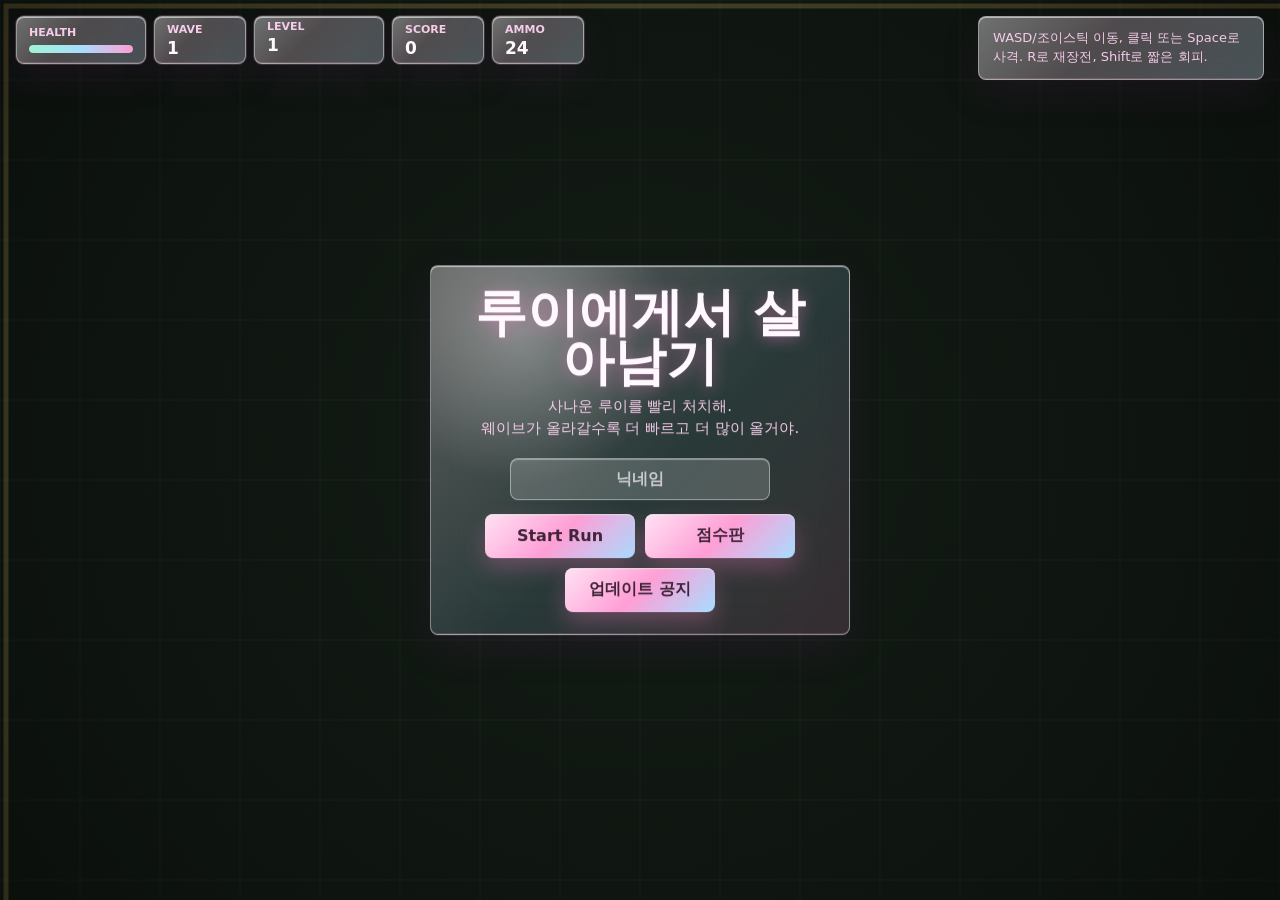
<file: index.html>
<!doctype html>
<html lang="ko">
<head>
  <meta charset="utf-8">
  <meta name="viewport" content="width=device-width, initial-scale=1">
  <title>루이에게서 살아남기</title>
  <meta name="description" content="귀여운 캐릭터로 루이 웨이브를 버티는 생존 슈팅 게임. 탄환 강화 아이템으로 2갈래, 3갈래, 4갈래까지 살아남기!">
  <meta property="og:type" content="website">
  <meta property="og:title" content="루이에게서 살아남기">
  <meta property="og:description" content="좀비에 감염된 루이에게서 도망쳐 !!">
  <meta property="og:url" content="https://hyyyein.github.io/game_test/">
  <meta property="og:image" content="https://hyyyein.github.io/game_test/assets/og-image.png?v=20260430a">
  <meta property="og:image:width" content="1200">
  <meta property="og:image:height" content="630">
  <meta property="og:image:alt" content="마법소녀와 권총소녀가 등을 맞대고 서 있는 루이에게서 살아남기 게임 이미지">
  <meta name="twitter:card" content="summary_large_image">
  <meta name="twitter:title" content="루이에게서 살아남기">
  <meta name="twitter:description" content="좀비에 감염된 루이에게서 도망쳐 !!">
  <meta name="twitter:image" content="https://hyyyein.github.io/game_test/assets/og-image.png?v=20260430a">
  <style>
    :root {
      color-scheme: dark;
      --bg: #171523;
      --panel: rgba(255, 239, 250, 0.18);
      --panel-strong: rgba(255, 246, 253, 0.28);
      --line: rgba(255, 255, 255, 0.42);
      --text: #fff8ff;
      --muted: #f5cce9;
      --accent: #ff9fd6;
      --accent-blue: #a8ddff;
      --danger: #ff7f9d;
      --good: #9ff3d2;
    }

    * {
      box-sizing: border-box;
    }

    html,
    body {
      width: 100%;
      height: 100%;
      margin: 0;
      overflow: hidden;
      background: var(--bg);
      color: var(--text);
      font-family: ui-sans-serif, system-ui, -apple-system, BlinkMacSystemFont, "Segoe UI", sans-serif;
      overscroll-behavior: none;
    }

    body {
      display: grid;
      place-items: stretch;
    }

    canvas {
      width: 100vw;
      height: 100dvh;
      display: block;
      cursor: crosshair;
      background: #111712;
      touch-action: none;
    }

    .hud {
      position: fixed;
      inset: 16px 16px auto 16px;
      display: flex;
      align-items: flex-start;
      justify-content: space-between;
      gap: 12px;
      pointer-events: none;
    }

    .cluster {
      display: flex;
      flex-wrap: wrap;
      gap: 8px;
      max-width: min(760px, calc(100vw - 320px));
    }

    .pill,
    .banner,
    .help {
      border: 1px solid var(--line);
      background:
        linear-gradient(135deg, rgba(255, 255, 255, 0.28), rgba(255, 196, 230, 0.12) 42%, rgba(168, 221, 255, 0.16)),
        var(--panel);
      box-shadow:
        0 14px 34px rgba(67, 28, 72, 0.24),
        inset 0 1px 0 rgba(255, 255, 255, 0.55),
        inset 0 -1px 0 rgba(255, 156, 215, 0.2);
      backdrop-filter: blur(16px) saturate(1.25);
    }

    .pill {
      display: flex;
      min-width: 92px;
      height: 48px;
      padding: 8px 12px;
      border-radius: 8px;
      outline: 1px solid rgba(255, 182, 226, 0.18);
      flex-direction: column;
      justify-content: center;
    }

    .label {
      display: block;
      color: var(--muted);
      font-size: 11px;
      font-weight: 700;
      letter-spacing: 0;
      line-height: 1;
      text-transform: uppercase;
    }

    .value {
      display: block;
      margin-top: 5px;
      font-size: 17px;
      font-weight: 800;
      line-height: 1;
      white-space: nowrap;
      font-variant-numeric: tabular-nums;
    }

    .bar {
      position: relative;
      width: 104px;
      height: 8px;
      margin-top: 7px;
      overflow: hidden;
      border-radius: 999px;
      background: rgba(255, 255, 255, 0.12);
    }

    .bar span {
      position: absolute;
      inset: 0 auto 0 0;
      width: 100%;
      border-radius: inherit;
      background: linear-gradient(90deg, var(--good), var(--accent-blue), var(--accent));
      box-shadow: 0 0 12px rgba(255, 159, 214, 0.55);
    }

    .xp-bar {
      height: 5px;
      margin-top: 5px;
    }

    .xp-bar span {
      background: linear-gradient(90deg, #ff8fe6, #ffd77e, #a8ddff);
      box-shadow: 0 0 10px rgba(255, 215, 126, 0.48);
    }

    .help {
      max-width: 286px;
      padding: 12px 14px;
      border-radius: 8px;
      color: var(--muted);
      font-size: 13px;
      line-height: 1.45;
    }

    .banner {
      position: fixed;
      left: 50%;
      top: 50%;
      width: min(420px, calc(100vw - 32px));
      padding: 22px;
      transform: translate(-50%, -50%);
      border-radius: 8px;
      text-align: center;
      background:
        radial-gradient(circle at 22% 18%, rgba(255, 255, 255, 0.32), transparent 34%),
        linear-gradient(135deg, rgba(255, 238, 250, 0.34), rgba(167, 221, 255, 0.16) 55%, rgba(255, 157, 214, 0.16));
    }

    .game-over {
      width: min(840px, calc(100vw - 56px));
      max-height: min(680px, calc(100vh - 56px));
      padding: clamp(28px, 5vw, 48px) clamp(30px, 8vw, 72px) 42px;
      overflow: auto;
      background:
        radial-gradient(circle at 24% 16%, rgba(255, 245, 231, 0.32), transparent 38%),
        linear-gradient(135deg, rgba(255, 246, 229, 0.2), rgba(255, 189, 222, 0.1) 46%, rgba(168, 221, 255, 0.1)),
        rgba(79, 55, 46, 0.28);
      box-shadow:
        0 16px 34px rgba(46, 28, 24, 0.28),
        inset 0 1px 0 rgba(255, 255, 255, 0.5),
        inset 0 -1px 0 rgba(255, 214, 178, 0.14);
      backdrop-filter: blur(8px) saturate(1.06);
    }

    .banner.game-over h1 {
      margin-bottom: 18px;
      font-size: clamp(48px, 7vw, 72px);
    }

    .banner.game-over p {
      margin-bottom: 30px;
      color: #ffd1ec;
      font-size: clamp(20px, 3vw, 28px);
      font-weight: 800;
    }

    .banner h1 {
      margin: 0 0 8px;
      font-size: clamp(30px, 6vw, 52px);
      line-height: 0.95;
      letter-spacing: 0;
      text-shadow: 0 2px 16px rgba(255, 134, 207, 0.45);
    }

    .banner p {
      margin: 0 0 18px;
      color: var(--muted);
      font-size: 15px;
      line-height: 1.5;
    }

    .start-actions {
      display: flex;
      justify-content: center;
      gap: 10px;
      flex-wrap: wrap;
    }

    .notice-screen {
      width: min(980px, calc(100vw - 32px));
      max-height: min(820px, calc(100vh - 32px));
      padding: 16px;
      overflow: auto;
    }

    .notice-image {
      display: block;
      width: 100%;
      max-height: calc(100vh - 140px);
      object-fit: contain;
      border: 1px solid rgba(255, 226, 246, 0.46);
      border-radius: 8px;
      box-shadow: 0 14px 30px rgba(25, 11, 32, 0.34);
    }

    .notice-actions {
      display: flex;
      justify-content: center;
      margin-top: 12px;
    }

    button {
      min-width: 150px;
      min-height: 44px;
      padding: 0 18px;
      border: 0;
      border-radius: 8px;
      background: linear-gradient(135deg, #ffe2f3, var(--accent), var(--accent-blue));
      color: #40243a;
      font: inherit;
      font-weight: 900;
      cursor: pointer;
      box-shadow:
        0 10px 22px rgba(255, 124, 198, 0.28),
        inset 0 1px 0 rgba(255, 255, 255, 0.7);
    }

    button:hover {
      filter: brightness(1.07) saturate(1.08);
    }

    .hidden {
      display: none;
    }

    .touch-controls {
      position: fixed;
      inset: 0;
      display: none;
      pointer-events: none;
      z-index: 5;
    }

    .joystick {
      position: fixed;
      left: 90px;
      top: calc(100dvh - 112px);
      width: 132px;
      height: 132px;
      border: 1px solid var(--line);
      border-radius: 50%;
      background:
        radial-gradient(circle at 50% 50%, rgba(255, 255, 255, 0.28), rgba(255, 173, 219, 0.16) 45%, rgba(168, 221, 255, 0.18)),
        var(--panel-strong);
      pointer-events: none;
      touch-action: none;
      opacity: 0;
      transform: translate(-50%, -50%) scale(0.92);
      transition: opacity 120ms ease, transform 120ms ease;
      box-shadow:
        0 12px 26px rgba(67, 28, 72, 0.22),
        inset 0 1px 0 rgba(255, 255, 255, 0.62);
    }

    .joystick.is-active {
      opacity: 1;
      pointer-events: auto;
      transform: translate(-50%, -50%) scale(1);
    }

    .stick {
      position: absolute;
      left: 50%;
      top: 50%;
      width: 54px;
      height: 54px;
      border: 1px solid rgba(255, 255, 255, 0.62);
      border-radius: 50%;
      transform: translate(-50%, -50%);
      background: linear-gradient(135deg, rgba(255, 255, 255, 0.62), rgba(255, 159, 214, 0.32), rgba(168, 221, 255, 0.36));
      box-shadow:
        0 0 22px rgba(255, 159, 214, 0.24),
        inset 0 1px 0 rgba(255, 255, 255, 0.75);
    }

    .actions {
      position: fixed;
      right: calc(16px + env(safe-area-inset-right));
      bottom: calc(18px + env(safe-area-inset-bottom));
      display: flex;
      gap: 10px;
      pointer-events: auto;
    }

    .touch-btn {
      min-width: 48px;
      min-height: 48px;
      padding: 0;
      border: 1px solid var(--line);
      border-radius: 8px;
      background:
        linear-gradient(135deg, rgba(255, 255, 255, 0.42), rgba(255, 173, 219, 0.2), rgba(168, 221, 255, 0.24)),
        var(--panel-strong);
      color: var(--text);
      font-size: 20px;
      font-weight: 900;
      touch-action: none;
      user-select: none;
      box-shadow:
        0 12px 26px rgba(67, 28, 72, 0.22),
        inset 0 1px 0 rgba(255, 255, 255, 0.62);
    }

    .touch-btn:active,
    .touch-btn.is-down {
      transform: translateY(1px);
      filter: brightness(1.13) saturate(1.12);
      box-shadow:
        0 0 22px rgba(255, 159, 214, 0.35),
        inset 0 1px 0 rgba(255, 255, 255, 0.76);
    }

    .touch-btn.fire {
      width: 74px;
      height: 74px;
      border-radius: 50%;
      font-size: 25px;
    }

    .touch-btn.dash {
      width: 58px;
      height: 58px;
      align-self: flex-end;
      font-size: 19px;
    }

    .pause-button {
      position: fixed;
      top: calc(112px + env(safe-area-inset-top));
      right: calc(14px + env(safe-area-inset-right));
      z-index: 12;
      display: none;
      width: 44px;
      height: 44px;
      min-width: 44px;
      min-height: 44px;
      padding: 0;
      border: 2px solid rgba(255, 245, 253, 0.88);
      outline: 0;
      border-radius: 50%;
      background:
        radial-gradient(circle at 34% 24%, rgba(255, 255, 255, 0.34), transparent 34%),
        linear-gradient(135deg, rgba(255, 181, 229, 0.96), rgba(212, 188, 255, 0.9)),
        rgba(255, 143, 211, 0.82);
      color: var(--text);
      pointer-events: auto;
      -webkit-tap-highlight-color: transparent;
      backdrop-filter: blur(10px) saturate(1.18);
      box-shadow:
        0 0 0 3px rgba(255, 154, 218, 0.72),
        0 0 0 5px rgba(177, 217, 255, 0.55),
        0 8px 18px rgba(255, 105, 190, 0.2),
        inset 0 1px 0 rgba(255, 255, 255, 0.54);
    }

    .pause-button:focus {
      outline: 0;
    }

    .pause-button::before,
    .pause-button::after {
      content: "";
      position: absolute;
      left: 50%;
      top: 50%;
      width: 6px;
      height: 18px;
      border-radius: 999px;
      background: linear-gradient(180deg, #fff8ff, #ffe3f5);
      box-shadow:
        0 0 10px rgba(255, 238, 249, 0.38),
        0 1px 4px rgba(130, 54, 112, 0.12);
    }

    .pause-button::before {
      transform: translate(calc(-50% - 5px), -50%);
    }

    .pause-button::after {
      transform: translate(calc(-50% + 5px), -50%);
    }

    body.is-paused .pause-button {
      border: 2px solid rgba(255, 245, 253, 0.88);
      background:
        radial-gradient(circle at 34% 24%, rgba(255, 255, 255, 0.28), transparent 34%),
        linear-gradient(135deg, #ffb3e5 0%, #ff93d5 58%, #c9c0ff 100%);
      box-shadow:
        0 0 0 3px rgba(255, 154, 218, 0.72),
        0 0 0 5px rgba(177, 217, 255, 0.55),
        0 8px 18px rgba(255, 105, 190, 0.2),
        inset 0 1px 0 rgba(255, 255, 255, 0.58);
    }

    body.is-paused .pause-button::before {
      left: 53%;
      width: 0;
      height: 0;
      border-style: solid;
      border-width: 10px 0 10px 16px;
      border-color: transparent transparent transparent rgba(55, 28, 50, 0.94);
      border-radius: 3px;
      background: transparent;
      box-shadow: 0 2px 7px rgba(45, 12, 38, 0.22);
      transform: translate(-50%, -50%);
    }

    body.is-paused .pause-button::after {
      display: none;
    }

    body.is-running .pause-button {
      display: block;
    }

    .magic-inventory {
      position: fixed;
      top: calc(172px + env(safe-area-inset-top));
      right: calc(14px + env(safe-area-inset-right));
      z-index: 11;
      display: grid;
      gap: 8px;
      pointer-events: none;
    }

    .magic-inventory.hidden,
    .magic-item-toast.hidden {
      display: none;
    }

    #magicInventorySlots {
      display: grid;
      gap: 8px;
    }

    .magic-slot {
      position: relative;
      display: grid;
      place-items: center;
      width: 54px;
      height: 54px;
      border: 1px solid rgba(255, 226, 246, 0.66);
      border-radius: 8px;
      background:
        radial-gradient(circle at 28% 20%, rgba(255, 255, 255, 0.26), transparent 34%),
        linear-gradient(135deg, rgba(255, 226, 246, 0.2), rgba(168, 221, 255, 0.12)),
        rgba(43, 31, 58, 0.66);
      box-shadow:
        0 10px 22px rgba(67, 28, 72, 0.22),
        inset 0 1px 0 rgba(255, 255, 255, 0.46);
      backdrop-filter: blur(12px) saturate(1.18);
    }

    .magic-slot.is-empty {
      opacity: 0.42;
    }

    .magic-slot.is-rare {
      border-color: rgba(255, 159, 214, 0.92);
      box-shadow:
        0 0 16px rgba(255, 143, 230, 0.28),
        0 10px 22px rgba(67, 28, 72, 0.22),
        inset 0 1px 0 rgba(255, 255, 255, 0.5);
    }

    .magic-slot img {
      width: 40px;
      height: 40px;
      object-fit: contain;
      image-rendering: pixelated;
      filter: drop-shadow(0 3px 4px rgba(31, 12, 33, 0.28));
    }

    .magic-count {
      position: absolute;
      right: -5px;
      bottom: -5px;
      min-width: 21px;
      height: 21px;
      padding: 0 5px;
      border: 1px solid rgba(255, 248, 255, 0.78);
      border-radius: 999px;
      background: linear-gradient(135deg, #ffe2f3, #ff9fd6, #a8ddff);
      color: #40243a;
      font-size: 12px;
      font-weight: 900;
      line-height: 19px;
      text-align: center;
      box-shadow: 0 4px 10px rgba(255, 124, 198, 0.24);
    }

    .magic-item-toast {
      position: fixed;
      left: 50%;
      bottom: calc(24px + env(safe-area-inset-bottom));
      z-index: 16;
      display: grid;
      grid-template-columns: 58px minmax(0, 1fr);
      align-items: center;
      gap: 12px;
      width: min(420px, calc(100vw - 28px));
      padding: 11px 13px;
      border: 1px solid rgba(255, 226, 246, 0.7);
      border-radius: 8px;
      background:
        radial-gradient(circle at 14% 18%, rgba(255, 255, 255, 0.24), transparent 36%),
        linear-gradient(135deg, rgba(255, 226, 246, 0.2), rgba(168, 221, 255, 0.12)),
        rgba(43, 31, 58, 0.82);
      color: var(--text);
      transform: translateX(-50%);
      box-shadow:
        0 16px 34px rgba(26, 12, 34, 0.38),
        inset 0 1px 0 rgba(255, 255, 255, 0.5);
      backdrop-filter: blur(14px) saturate(1.2);
      pointer-events: none;
    }

    .magic-item-toast.is-rare {
      border-color: rgba(255, 159, 214, 0.96);
      box-shadow:
        0 0 24px rgba(255, 143, 230, 0.28),
        0 16px 34px rgba(26, 12, 34, 0.38),
        inset 0 1px 0 rgba(255, 255, 255, 0.54);
    }

    .magic-toast-icon {
      display: grid;
      place-items: center;
      width: 58px;
      height: 58px;
      border-radius: 8px;
      background: rgba(255, 248, 255, 0.12);
      box-shadow: inset 0 0 0 1px rgba(255, 226, 246, 0.34);
    }

    .magic-toast-icon img {
      width: 48px;
      height: 48px;
      object-fit: contain;
      image-rendering: pixelated;
    }

    .magic-toast-copy {
      min-width: 0;
      text-align: left;
    }

    .magic-toast-name {
      color: #fff8ff;
      font-size: 16px;
      font-weight: 900;
      line-height: 1.15;
      text-shadow: 0 0 12px rgba(255, 143, 230, 0.42);
    }

    .magic-toast-desc,
    .magic-toast-effect {
      margin-top: 3px;
      color: var(--muted);
      font-size: 12px;
      font-weight: 800;
      line-height: 1.25;
    }

    .magic-toast-effect {
      color: #ffdff3;
    }

    .name-input {
      width: min(260px, 100%);
      height: 42px;
      margin: 0 0 14px;
      padding: 0 13px;
      border: 1px solid var(--line);
      border-radius: 8px;
      background: rgba(255, 255, 255, 0.18);
      color: var(--text);
      font: inherit;
      font-weight: 800;
      text-align: center;
      outline: none;
      box-shadow: inset 0 1px 0 rgba(255, 255, 255, 0.32);
    }

    .name-input::placeholder {
      color: rgba(255, 248, 255, 0.7);
    }

    .leaderboard {
      display: grid;
      gap: 3px;
      width: min(560px, 100%);
      margin: 0 auto 32px;
      padding: 0;
      color: var(--text);
      list-style: none;
      text-align: center;
      font-size: clamp(20px, 2.5vw, 25px);
      font-weight: 800;
      line-height: 1.2;
    }

    .rank-row {
      display: grid;
      grid-template-columns: 56px minmax(128px, 1fr) 18px 104px 18px 56px;
      align-items: baseline;
      column-gap: 0;
      min-height: 0;
      width: min(560px, 100%);
      margin: 0 auto;
      padding: 0;
      border: 0;
      border-radius: 0;
      background: transparent;
      box-shadow: none;
    }

    .rank-number {
      color: #ff8fe6;
      font-weight: 900;
      text-align: right;
      text-shadow: 0 2px 8px rgba(64, 26, 50, 0.36);
      white-space: nowrap;
    }

    .rank-name {
      min-width: 0;
      overflow: hidden;
      color: #fff8ff;
      font-size: inherit;
      font-weight: 900;
      text-align: left;
      text-overflow: ellipsis;
      text-shadow: 0 2px 8px rgba(32, 14, 34, 0.46);
      white-space: nowrap;
    }

    .rank-separator {
      color: #fff8ff;
      font-weight: 900;
      text-align: center;
      text-shadow: 0 2px 8px rgba(32, 14, 34, 0.46);
      white-space: nowrap;
    }

    .rank-score {
      color: #fff8ff;
      font-size: inherit;
      font-weight: 900;
      font-variant-numeric: tabular-nums;
      text-align: right;
      text-shadow: 0 2px 8px rgba(32, 14, 34, 0.46);
      white-space: nowrap;
    }

    .rank-wave {
      color: #fff8ff;
      font-size: inherit;
      font-weight: 900;
      font-variant-numeric: tabular-nums;
      text-align: left;
      text-shadow: 0 2px 8px rgba(32, 14, 34, 0.46);
      white-space: nowrap;
    }

    .rank-empty {
      color: #fff8ff;
      text-align: center;
      text-shadow: 0 2px 8px rgba(32, 14, 34, 0.46);
    }

    .score-screen {
      width: min(640px, calc(100vw - 32px));
    }

    .score-screen h1 {
      margin-bottom: 22px;
    }

    .score-screen .leaderboard {
      margin-bottom: 24px;
    }

    .level-up-screen {
      position: fixed;
      inset: 0;
      z-index: 20;
      display: grid;
      align-items: center;
      justify-items: center;
      min-height: 100dvh;
      padding: 18px;
      overflow: auto;
      background:
        radial-gradient(circle at 50% 38%, rgba(255, 159, 214, 0.16), transparent 32%),
        rgba(12, 9, 18, 0.58);
      backdrop-filter: blur(5px) saturate(1.08);
    }

    .level-up-screen.hidden {
      display: none;
    }

    .level-up-panel {
      display: grid;
      align-content: center;
      width: min(760px, calc(100vw - 24px));
      margin: auto;
      padding: 18px;
      border: 1px solid rgba(255, 226, 246, 0.52);
      border-radius: 8px;
      background:
        radial-gradient(circle at 18% 18%, rgba(255, 255, 255, 0.18), transparent 34%),
        linear-gradient(135deg, rgba(255, 225, 245, 0.2), rgba(137, 216, 255, 0.1)),
        rgba(31, 23, 39, 0.82);
      box-shadow:
        0 20px 46px rgba(16, 8, 24, 0.48),
        inset 0 1px 0 rgba(255, 255, 255, 0.5);
      text-align: center;
    }

    .level-up-panel h2 {
      margin: 0 0 14px;
      color: #fff8ff;
      font-size: clamp(28px, 5vw, 46px);
      line-height: 1;
      letter-spacing: 0;
      text-shadow: 0 0 18px rgba(255, 143, 230, 0.56);
    }

    .level-card-grid {
      display: grid;
      grid-template-columns: repeat(3, minmax(0, 1fr));
      align-items: stretch;
      gap: 10px;
    }

    .level-card {
      position: relative;
      display: grid;
      grid-template-rows: auto auto auto;
      align-content: center;
      justify-items: center;
      min-width: 0;
      min-height: 168px;
      padding: 12px 10px;
      overflow: hidden;
      border: 2px solid rgba(255, 248, 255, 0.68);
      border-radius: 8px;
      background:
        linear-gradient(135deg, rgba(255, 255, 255, 0.2), transparent 20%, rgba(255, 255, 255, 0.12) 72%),
        radial-gradient(circle at 50% 35%, rgba(255, 248, 255, 0.12), transparent 40%),
        linear-gradient(180deg, rgba(28, 20, 42, 0.96), rgba(45, 31, 58, 0.94));
      color: var(--text);
      box-shadow:
        0 14px 28px rgba(10, 6, 18, 0.34),
        inset 0 0 0 1px rgba(255, 159, 214, 0.32),
        inset 0 0 18px rgba(168, 221, 255, 0.12);
    }

    .level-card::before {
      content: "";
      position: absolute;
      inset: 5px;
      border: 1px solid rgba(255, 213, 245, 0.28);
      border-radius: 5px;
      pointer-events: none;
    }

    .level-card:hover,
    .level-card:focus-visible {
      filter: brightness(1.08) saturate(1.1);
      outline: 2px solid rgba(255, 248, 255, 0.86);
      outline-offset: 3px;
    }

    .level-icon {
      position: relative;
      display: grid;
      place-items: center;
      width: 58px;
      height: 58px;
      margin: 0 auto;
      border-radius: 8px;
      background: rgba(255, 255, 255, 0.08);
      font-size: 30px;
      line-height: 1;
      text-shadow: 0 0 14px currentColor;
    }

    .level-card[data-tone="pink"] {
      border-color: rgba(255, 143, 230, 0.78);
    }

    .level-card[data-tone="gold"] {
      border-color: rgba(255, 215, 126, 0.82);
    }

    .level-card[data-tone="blue"] {
      border-color: rgba(168, 221, 255, 0.78);
    }

    .level-card h3 {
      margin: 8px 0 5px;
      color: #fff8ff;
      font-size: 18px;
      font-weight: 900;
      line-height: 1.1;
      text-shadow: 0 2px 8px rgba(32, 14, 34, 0.44);
      white-space: nowrap;
    }

    .level-card p {
      margin: 0;
      color: #f5cce9;
      font-size: 12px;
      font-weight: 800;
      line-height: 1.25;
      max-width: 18ch;
    }

    .character-select {
      width: min(760px, calc(100vw - 32px));
    }

    .character-grid {
      display: grid;
      grid-template-columns: repeat(3, minmax(0, 1fr));
      justify-content: center;
      align-items: center;
      gap: 12px;
      width: 100%;
      margin-top: 16px;
    }

    .character-card {
      display: flex;
      align-items: center;
      justify-content: center;
      flex-direction: column;
      gap: 10px;
      min-width: 0;
      min-height: 190px;
      padding: 12px;
      border: 1px solid var(--line);
      border-radius: 8px;
      background:
        radial-gradient(circle at 50% 16%, rgba(255, 255, 255, 0.34), transparent 40%),
        linear-gradient(135deg, rgba(255, 255, 255, 0.22), rgba(255, 173, 219, 0.12), rgba(168, 221, 255, 0.18)),
        var(--panel);
      color: var(--text);
      box-shadow:
        0 12px 26px rgba(67, 28, 72, 0.22),
        inset 0 1px 0 rgba(255, 255, 255, 0.62);
    }

    .character-card:focus-visible {
      outline: 2px solid rgba(255, 248, 255, 0.84);
      outline-offset: 3px;
    }

    .character-preview {
      width: 136px;
      height: 136px;
      margin: 0;
      object-fit: contain;
      filter: drop-shadow(0 8px 12px rgba(35, 18, 42, 0.28));
    }

    .character-card span {
      display: block;
      color: var(--muted);
      font-size: 13px;
      font-weight: 900;
      line-height: 1.2;
    }

    @media (max-width: 720px) {
      html,
      body {
        height: 100dvh;
      }

      .hud {
        inset: calc(8px + env(safe-area-inset-top)) calc(8px + env(safe-area-inset-right)) auto calc(8px + env(safe-area-inset-left));
        align-items: stretch;
      }

      .cluster {
        display: grid;
        grid-template-columns: minmax(88px, 1.2fr) repeat(4, minmax(44px, 0.7fr));
        gap: 5px;
        max-width: 100%;
        width: 100%;
      }

      .pill {
        min-width: 0;
        height: 39px;
        padding: 6px 7px;
      }

      .label {
        font-size: 9px;
      }

      .value {
        margin-top: 4px;
        font-size: 13px;
      }

      .bar {
        width: 100%;
        height: 7px;
        margin-top: 6px;
      }

      .xp-bar {
        height: 4px;
        margin-top: 4px;
      }

      .help {
        display: none;
      }

      .banner {
        width: min(390px, calc(100vw - 20px));
        max-height: calc(100dvh - 24px);
        padding: 18px;
        overflow: auto;
      }

      .banner h1 {
        font-size: clamp(28px, 10vw, 40px);
      }

      .banner p {
        margin-bottom: 14px;
        font-size: 14px;
      }

      button {
        min-width: 132px;
      }

      body.is-running .touch-controls {
        display: block;
      }

      .joystick {
        width: 118px;
        height: 118px;
      }

      .stick {
        width: 48px;
        height: 48px;
      }

      .actions {
        right: calc(14px + env(safe-area-inset-right));
        bottom: calc(16px + env(safe-area-inset-bottom));
      }

      .touch-btn.fire {
        display: none;
      }

      .touch-btn.dash {
        width: 76px;
        height: 76px;
        min-width: 76px;
        min-height: 76px;
        border-radius: 50%;
        font-size: 24px;
      }

      .pause-button {
        top: calc(72px + env(safe-area-inset-top));
        right: calc(14px + env(safe-area-inset-right));
        width: 42px;
        height: 42px;
        min-width: 42px;
        min-height: 42px;
      }

      .pause-button::before,
      .pause-button::after {
        width: 5px;
        height: 17px;
      }

      .pause-button::before {
        transform: translate(calc(-50% - 5px), -50%);
      }

      .pause-button::after {
        transform: translate(calc(-50% + 5px), -50%);
      }

      body.is-paused .pause-button::before {
        border-width: 9px 0 9px 15px;
        transform: translate(-50%, -50%);
      }

      .magic-inventory {
        top: calc(121px + env(safe-area-inset-top));
        right: calc(10px + env(safe-area-inset-right));
        gap: 5px;
      }

      #magicInventorySlots {
        gap: 5px;
      }

      .magic-slot {
        width: 42px;
        height: 42px;
      }

      .magic-slot img {
        width: 32px;
        height: 32px;
      }

      .magic-count {
        right: -4px;
        bottom: -4px;
        min-width: 18px;
        height: 18px;
        padding: 0 4px;
        font-size: 10px;
        line-height: 16px;
      }

      .magic-item-toast {
        bottom: calc(104px + env(safe-area-inset-bottom));
        grid-template-columns: 46px minmax(0, 1fr);
        gap: 9px;
        width: min(360px, calc(100vw - 20px));
        padding: 9px 10px;
      }

      .magic-toast-icon {
        width: 46px;
        height: 46px;
      }

      .magic-toast-icon img {
        width: 38px;
        height: 38px;
      }

      .magic-toast-name {
        font-size: 14px;
      }

      .magic-toast-desc,
      .magic-toast-effect {
        font-size: 10px;
      }

      .character-select {
        width: min(430px, calc(100vw - 24px));
        max-height: calc(100dvh - 24px);
        overflow: auto;
        padding: 16px;
      }

      .character-grid {
        gap: 8px;
      }

      .character-card {
        min-height: 162px;
        padding: 8px;
      }

      .character-preview {
        width: 96px;
        height: 96px;
      }

      .notice-screen {
        width: min(390px, calc(100vw - 18px));
        max-height: calc(100dvh - 18px);
        padding: 10px;
      }

      .notice-image {
        max-height: calc(100dvh - 104px);
      }

      .game-over {
        width: min(520px, calc(100vw - 24px));
        max-height: calc(100dvh - 24px);
        padding: 22px 24px 28px;
      }

      .banner.game-over h1 {
        margin-bottom: 12px;
        font-size: 40px;
      }

      .banner.game-over p {
        margin-bottom: 22px;
        font-size: 18px;
      }

      .leaderboard {
        gap: 3px;
        width: min(330px, 100%);
        margin-bottom: 22px;
        font-size: 17px;
      }

      .rank-row {
        grid-template-columns: 38px minmax(88px, 1fr) 12px 66px 12px 38px;
        width: min(330px, 100%);
      }

      .level-up-screen {
        padding: calc(10px + env(safe-area-inset-top)) calc(10px + env(safe-area-inset-right)) calc(10px + env(safe-area-inset-bottom)) calc(10px + env(safe-area-inset-left));
      }

      .level-up-panel {
        width: min(390px, calc(100vw - 18px));
        max-height: calc(100dvh - 20px);
        overflow: auto;
        padding: 12px;
      }

      .level-up-panel h2 {
        margin-bottom: 10px;
        font-size: 28px;
      }

      .level-card-grid {
        gap: 6px;
      }

      .level-card {
        min-height: 138px;
        padding: 8px 6px;
      }

      .level-icon {
        width: 44px;
        height: 44px;
        font-size: 24px;
      }

      .level-card h3 {
        margin: 7px 0 4px;
        font-size: 14px;
      }

      .level-card p {
        font-size: 10px;
        line-height: 1.22;
      }

    }

    @media (pointer: coarse) and (min-width: 721px) {
      body.is-running .touch-controls {
        display: block;
      }

      .touch-btn.fire {
        display: none;
      }

      .touch-btn.dash {
        width: 76px;
        height: 76px;
        min-width: 76px;
        min-height: 76px;
        border-radius: 50%;
        font-size: 24px;
      }
    }
  </style>
</head>
<body>
  <canvas id="game" aria-label="Top-down zombie survival game"></canvas>

  <div class="hud">
    <div class="cluster">
      <div class="pill">
        <span class="label">Health</span>
        <div class="bar"><span id="healthBar"></span></div>
      </div>
      <div class="pill">
        <span class="label">Wave</span>
        <span class="value" id="wave">1</span>
      </div>
      <div class="pill">
        <span class="label">Level</span>
        <span class="value" id="level">1</span>
        <div class="bar xp-bar"><span id="xpBar"></span></div>
      </div>
      <div class="pill">
        <span class="label">Score</span>
        <span class="value" id="score">0</span>
      </div>
      <div class="pill">
        <span class="label">Ammo</span>
        <span class="value" id="ammo">24</span>
      </div>
    </div>
    <div class="help">WASD/조이스틱 이동, 클릭 또는 Space로 사격. R로 재장전, Shift로 짧은 회피.</div>
  </div>

  <button class="pause-button" id="pauseButton" type="button" aria-label="일시정지"></button>

  <aside class="magic-inventory hidden" id="magicInventory" aria-label="마법소녀 아이템 인벤토리">
    <div id="magicInventorySlots"></div>
  </aside>

  <div class="magic-item-toast hidden" id="magicItemToast" role="status" aria-live="polite"></div>

  <section class="banner" id="startScreen">
    <h1>루이에게서 살아남기</h1>
    <p>사나운 루이를 빨리 처치해.<br>웨이브가 올라갈수록 더 빠르고 더 많이 올거야.</p>
    <input class="name-input" id="nicknameInput" maxlength="14" placeholder="닉네임" autocomplete="off">
    <div class="start-actions">
      <button id="startButton">Start Run</button>
      <button id="scoreboardButton" type="button">점수판</button>
      <button id="noticeButton" type="button">업데이트 공지</button>
    </div>
  </section>

  <section class="banner score-screen hidden" id="scoreScreen">
    <h1>점수판</h1>
    <ol class="leaderboard" id="mainLeaderboardList"></ol>
    <button id="closeScoreButton" type="button">닫기</button>
  </section>

  <section class="banner notice-screen hidden" id="noticeScreen">
    <img class="notice-image" src="assets/update-notice-20260504.png?v=20260504b" alt="2026년 5월 4일 업데이트 안내: 신규 캐릭터 도적소년, Wave 6 설원 마을 맵, 건물 충돌 개선, 걷기 모션 개선">
    <div class="notice-actions">
      <button id="closeNoticeButton" type="button">닫기</button>
    </div>
  </section>

  <section class="banner character-select hidden" id="characterSelectScreen">
    <h1>캐릭터 선택</h1>
    <div class="character-grid">
      <button class="character-card" data-character="magic" aria-label="핑크 마법소녀 선택">
        <img class="character-preview" src="assets/player-4dir-preview.png?v=preview-20260429a" alt="">
        <span>마법소녀</span>
      </button>
      <button class="character-card" data-character="pistol" aria-label="권총 캐릭터 선택">
        <img class="character-preview" src="assets/player-gun-preview.png?v=preview-20260429a" alt="">
        <span>권총소녀</span>
      </button>
      <button class="character-card" data-character="kunai" aria-label="도적 캐릭터 선택">
        <img class="character-preview" src="assets/player-kunai-preview.png?v=preview-20260504a" alt="">
        <span>도적소년</span>
      </button>
    </div>
  </section>

  <section class="banner game-over hidden" id="gameOverScreen">
    <h1>Run Over</h1>
    <p id="finalStats">Score 0</p>
    <ol class="leaderboard" id="leaderboardList"></ol>
    <button id="restartButton">Restart</button>
  </section>

  <section class="level-up-screen hidden" id="levelUpScreen" aria-label="Level up upgrades">
    <div class="level-up-panel">
      <h2>LEVEL UP!</h2>
      <div class="level-card-grid" id="levelCardGrid"></div>
    </div>
  </section>

  <div class="touch-controls" aria-label="Mobile controls">
    <div class="joystick" id="joystick" aria-label="Move joystick">
      <div class="stick" id="stick"></div>
    </div>
    <div class="actions">
      <button class="touch-btn dash" data-tap="dash" aria-label="Dash">✦</button>
      <button class="touch-btn fire" data-key="Space" aria-label="Fire">★</button>
    </div>
  </div>

  <script>
    const canvas = document.querySelector("#game");
    const ctx = canvas.getContext("2d");
    const healthBar = document.querySelector("#healthBar");
    const xpBar = document.querySelector("#xpBar");
    const waveEl = document.querySelector("#wave");
    const levelEl = document.querySelector("#level");
    const scoreEl = document.querySelector("#score");
    const ammoEl = document.querySelector("#ammo");
    const startScreen = document.querySelector("#startScreen");
    const characterSelectScreen = document.querySelector("#characterSelectScreen");
    const gameOverScreen = document.querySelector("#gameOverScreen");
    const finalStats = document.querySelector("#finalStats");
    const startButton = document.querySelector("#startButton");
    const scoreboardButton = document.querySelector("#scoreboardButton");
    const noticeButton = document.querySelector("#noticeButton");
    const pauseButton = document.querySelector("#pauseButton");
    const closeScoreButton = document.querySelector("#closeScoreButton");
    const closeNoticeButton = document.querySelector("#closeNoticeButton");
    const restartButton = document.querySelector("#restartButton");
    const nicknameInput = document.querySelector("#nicknameInput");
    const leaderboardList = document.querySelector("#leaderboardList");
    const mainLeaderboardList = document.querySelector("#mainLeaderboardList");
    const scoreScreen = document.querySelector("#scoreScreen");
    const noticeScreen = document.querySelector("#noticeScreen");
    const levelUpScreen = document.querySelector("#levelUpScreen");
    const levelCardGrid = document.querySelector("#levelCardGrid");
    const magicInventory = document.querySelector("#magicInventory");
    const magicInventorySlots = document.querySelector("#magicInventorySlots");
    const magicItemToast = document.querySelector("#magicItemToast");
    const characterCards = document.querySelectorAll(".character-card");
    const touchButtons = document.querySelectorAll(".touch-btn");
    const joystick = document.querySelector("#joystick");
    const stick = document.querySelector("#stick");
    let magicToastTimer = null;
    const playerImage = new Image();
    playerImage.src = "assets/player-gun-spritesheet.png?v=8dir-aligned-20260429c";
    const monsterImage = new Image();
    monsterImage.src = "assets/monster-dog-spritesheet.png";
    const bossMonsterImage = new Image();
    bossMonsterImage.src = "assets/monster-dog-boss-spritesheet.png?v=boss-20260501a";
    const dungeonMapImage = new Image();
    dungeonMapImage.src = "assets/map-texture.png";
    const snowMapImage = new Image();
    snowMapImage.src = "assets/map-snow-village.png?v=20260504a";
    const bgm = new Audio("assets/bgm.mp3");
    bgm.loop = true;
    bgm.volume = 0.42;

    const keys = new Set();
    const pointer = { x: 0, y: 0, down: false };
    const joystickState = { active: false, x: 0, y: 0, pointerId: null };
    const inputDeadZone = 0.08;
    const mobileViewportQuery = window.matchMedia("(hover: none) and (pointer: coarse)");
    const mobileViewScale = 0.85;
    const leaderboardKey = "dead-block-run-leaderboard";
    const leaderboardLimit = 10;
    const nicknameMaxLength = 14;
    const maxLeaderboardScore = 999999999;
    const maxLeaderboardWave = 999;
    const supabaseUrl = "https://dmlqjfdmskbmvyoxkcfb.supabase.co";
    const supabaseKey = "sb_publishable_gzzIPnzNNN5WfgAXyg_LxQ_hwc6olW5";
    const scoresEndpoint = `${supabaseUrl}/rest/v1/scores`;
    const world = { w: 2200, h: 2200 };
    const camera = { x: 0, y: 0 };
    const characters = {
      magic: {
        src: "assets/player-4dir-spritesheet.png?v=8dir-aligned-20260429c",
        bullet: "magic",
        frameCols: 4,
        frameRows: 8,
        walkFrameCols: 2,
        castFrame: 3,
        walkBob: 4,
        walkSway: 1.6,
        spriteH: 103,
        nameY: -82,
        rows: { down: 0, up: 4, right: 2, left: 6 },
        angleRows: [2, 1, 0, 7, 6, 5, 4, 3],
        flips: {},
        cropByRow: {},
      },
      pistol: {
        src: "assets/player-gun-spritesheet.png?v=8dir-aligned-20260429c",
        bullet: "pistol",
        frameCols: 4,
        frameRows: 8,
        walkFrameCols: 2,
        castFrame: 3,
        walkBob: 4,
        walkSway: 1.6,
        spriteH: 118,
        nameY: -90,
        rows: { down: 0, up: 4, right: 2, left: 6 },
        angleRows: [2, 1, 0, 7, 6, 5, 4, 3],
        flips: {},
        cropByRow: {},
      },
      kunai: {
        src: "assets/player-kunai-spritesheet.png?v=kunai-20260504a",
        bullet: "kunai",
        frameCols: 4,
        frameRows: 8,
        walkFrameCols: 2,
        castFrame: 3,
        walkBob: 4,
        walkSway: 1.6,
        spriteH: 124,
        nameY: -96,
        rows: { down: 0, up: 4, right: 2, left: 6 },
        angleRows: [2, 1, 0, 7, 6, 5, 4, 3],
        flips: {},
        cropByRow: {},
      },
    };
    let selectedCharacter = localStorage.getItem("dead-block-run-character") || "pistol";
const dungeonWalls =     [
          {
                "x": 1150,
                "y": 22,
                "w": 82,
                "h": 87
          },
          {
                "x": 1148,
                "y": 110,
                "w": 108,
                "h": 76
          },
          {
                "x": 1243,
                "y": 15,
                "w": 229,
                "h": 174
          },
          {
                "x": 867,
                "y": 7,
                "w": 161,
                "h": 181
          },
          {
                "x": 1205,
                "y": 168,
                "w": 69,
                "h": 67
          },
          {
                "x": 1398,
                "y": 143,
                "w": 25,
                "h": 94
          },
          {
                "x": 1471,
                "y": 177,
                "w": 111,
                "h": 57
          },
          {
                "x": 1480,
                "y": 9,
                "w": 165,
                "h": 164
          },
          {
                "x": 1646,
                "y": 4,
                "w": 234,
                "h": 168
          },
          {
                "x": 1452,
                "y": 384,
                "w": 78,
                "h": 131
          },
          {
                "x": 1575,
                "y": 173,
                "w": 92,
                "h": 140
          },
          {
                "x": 1620,
                "y": 308,
                "w": 86,
                "h": 38
          },
          {
                "x": 1659,
                "y": 338,
                "w": 95,
                "h": 38
          },
          {
                "x": 1712,
                "y": 369,
                "w": 134,
                "h": 49
          },
          {
                "x": 1774,
                "y": 447,
                "w": 89,
                "h": 29
          },
          {
                "x": 1803,
                "y": 402,
                "w": 56,
                "h": 45
          },
          {
                "x": 1663,
                "y": 227,
                "w": 81,
                "h": 84
          },
          {
                "x": 1711,
                "y": 272,
                "w": 91,
                "h": 98
          },
          {
                "x": 1807,
                "y": 293,
                "w": 73,
                "h": 94
          },
          {
                "x": 1768,
                "y": 534,
                "w": 121,
                "h": 131
          },
          {
                "x": 1850,
                "y": 476,
                "w": 35,
                "h": 77
          },
          {
                "x": 1716,
                "y": 537,
                "w": 105,
                "h": 106
          },
          {
                "x": 1666,
                "y": 585,
                "w": 93,
                "h": 39
          },
          {
                "x": 1689,
                "y": 547,
                "w": 30,
                "h": 31
          },
          {
                "x": 1594,
                "y": 653,
                "w": 81,
                "h": 47
          },
          {
                "x": 1614,
                "y": 635,
                "w": 85,
                "h": 24
          },
          {
                "x": 1673,
                "y": 657,
                "w": 25,
                "h": 30
          },
          {
                "x": 1633,
                "y": 783,
                "w": 71,
                "h": 91
          },
          {
                "x": 1644,
                "y": 762,
                "w": 30,
                "h": 27
          },
          {
                "x": 1577,
                "y": 772,
                "w": 96,
                "h": 61
          },
          {
                "x": 1577,
                "y": 701,
                "w": 65,
                "h": 79
          },
          {
                "x": 1581,
                "y": 664,
                "w": 15,
                "h": 56
          },
          {
                "x": 1635,
                "y": 623,
                "w": 63,
                "h": 27
          },
          {
                "x": 1651,
                "y": 601,
                "w": 27,
                "h": 19
          },
          {
                "x": 2050,
                "y": 221,
                "w": 47,
                "h": 68
          },
          {
                "x": 1881,
                "y": 46,
                "w": 162,
                "h": 122
          },
          {
                "x": 1982,
                "y": 158,
                "w": 108,
                "h": 49
          },
          {
                "x": 2006,
                "y": 199,
                "w": 88,
                "h": 33
          },
          {
                "x": 2103,
                "y": 253,
                "w": 67,
                "h": 183
          },
          {
                "x": 2054,
                "y": 428,
                "w": 89,
                "h": 71
          },
          {
                "x": 2061,
                "y": 476,
                "w": 67,
                "h": 52
          },
          {
                "x": 2105,
                "y": 514,
                "w": 40,
                "h": 43
          },
          {
                "x": 2112,
                "y": 547,
                "w": 56,
                "h": 89
          },
          {
                "x": 2073,
                "y": 598,
                "w": 89,
                "h": 92
          },
          {
                "x": 2107,
                "y": 693,
                "w": 69,
                "h": 103
          },
          {
                "x": 1939,
                "y": 770,
                "w": 189,
                "h": 55
          },
          {
                "x": 1899,
                "y": 791,
                "w": 130,
                "h": 98
          },
          {
                "x": 1883,
                "y": 816,
                "w": 44,
                "h": 78
          },
          {
                "x": 1919,
                "y": 877,
                "w": 103,
                "h": 49
          },
          {
                "x": 1970,
                "y": 922,
                "w": 85,
                "h": 26
          },
          {
                "x": 2013,
                "y": 944,
                "w": 104,
                "h": 52
          },
          {
                "x": 2064,
                "y": 1000,
                "w": 83,
                "h": 127
          },
          {
                "x": 2023,
                "y": 988,
                "w": 60,
                "h": 61
          },
          {
                "x": 2103,
                "y": 1093,
                "w": 54,
                "h": 182
          },
          {
                "x": 1929,
                "y": 1303,
                "w": 186,
                "h": 182
          },
          {
                "x": 1841,
                "y": 1264,
                "w": 82,
                "h": 107
          },
          {
                "x": 1537,
                "y": 1466,
                "w": 15,
                "h": 31
          },
          {
                "x": 1523,
                "y": 1507,
                "w": 50,
                "h": 41
          },
          {
                "x": 1483,
                "y": 1557,
                "w": 72,
                "h": 65
          },
          {
                "x": 1528,
                "y": 1533,
                "w": 51,
                "h": 68
          },
          {
                "x": 1769,
                "y": 1647,
                "w": 58,
                "h": 60
          },
          {
                "x": 1795,
                "y": 1629,
                "w": 68,
                "h": 18
          },
          {
                "x": 1823,
                "y": 1610,
                "w": 248,
                "h": 115
          },
          {
                "x": 1866,
                "y": 1592,
                "w": 103,
                "h": 38
          },
          {
                "x": 1950,
                "y": 1562,
                "w": 148,
                "h": 85
          },
          {
                "x": 1776,
                "y": 1698,
                "w": 182,
                "h": 76
          },
          {
                "x": 1831,
                "y": 1766,
                "w": 224,
                "h": 73
          },
          {
                "x": 1912,
                "y": 1671,
                "w": 197,
                "h": 133
          },
          {
                "x": 2082,
                "y": 1595,
                "w": 48,
                "h": 111
          },
          {
                "x": 2050,
                "y": 1617,
                "w": 84,
                "h": 105
          },
          {
                "x": 1918,
                "y": 1211,
                "w": 96,
                "h": 113
          },
          {
                "x": 1870,
                "y": 1235,
                "w": 96,
                "h": 59
          },
          {
                "x": 2003,
                "y": 1288,
                "w": 136,
                "h": 31
          },
          {
                "x": 532,
                "y": 1280,
                "w": 86,
                "h": 102
          },
          {
                "x": 170,
                "y": 1145,
                "w": 131,
                "h": 122
          },
          {
                "x": 297,
                "y": 869,
                "w": 103,
                "h": 115
          },
          {
                "x": 393,
                "y": 844,
                "w": 55,
                "h": 117
          },
          {
                "x": 697,
                "y": 343,
                "w": 103,
                "h": 118
          },
          {
                "x": 645,
                "y": 40,
                "w": 239,
                "h": 96
          },
          {
                "x": 571,
                "y": 48,
                "w": 106,
                "h": 149
          },
          {
                "x": 329,
                "y": 324,
                "w": 196,
                "h": 172
          },
          {
                "x": 530,
                "y": 261,
                "w": 72,
                "h": 84
          },
          {
                "x": 600,
                "y": 194,
                "w": 71,
                "h": 73
          },
          {
                "x": 225,
                "y": 81,
                "w": 433,
                "h": 81
          },
          {
                "x": 161,
                "y": 164,
                "w": 122,
                "h": 105
          },
          {
                "x": 80,
                "y": 457,
                "w": 131,
                "h": 167
          },
          {
                "x": 93,
                "y": 801,
                "w": 132,
                "h": 190
          },
          {
                "x": 217,
                "y": 862,
                "w": 114,
                "h": 125
          },
          {
                "x": 104,
                "y": 1330,
                "w": 182,
                "h": 117
          },
          {
                "x": 88,
                "y": 1482,
                "w": 119,
                "h": 137
          },
          {
                "x": 324,
                "y": 1723,
                "w": 307,
                "h": 97
          },
          {
                "x": 590,
                "y": 1791,
                "w": 80,
                "h": 87
          },
          {
                "x": 122,
                "y": 1798,
                "w": 64,
                "h": 147
          },
          {
                "x": 178,
                "y": 1853,
                "w": 66,
                "h": 69
          },
          {
                "x": 118,
                "y": 1919,
                "w": 96,
                "h": 67
          },
          {
                "x": 512,
                "y": 1510,
                "w": 162,
                "h": 122
          },
          {
                "x": 569,
                "y": 1464,
                "w": 53,
                "h": 57
          },
          {
                "x": 529,
                "y": 1485,
                "w": 57,
                "h": 32
          },
          {
                "x": 641,
                "y": 1585,
                "w": 40,
                "h": 193
          },
          {
                "x": 658,
                "y": 1689,
                "w": 99,
                "h": 131
          },
          {
                "x": 715,
                "y": 1804,
                "w": 110,
                "h": 71
          },
          {
                "x": 747,
                "y": 1710,
                "w": 52,
                "h": 111
          },
          {
                "x": 723,
                "y": 1828,
                "w": 264,
                "h": 160
          },
          {
                "x": 1133,
                "y": 1865,
                "w": 157,
                "h": 115
          },
          {
                "x": 1216,
                "y": 1836,
                "w": 142,
                "h": 110
          },
          {
                "x": 1410,
                "y": 1737,
                "w": 183,
                "h": 112
          },
          {
                "x": 1349,
                "y": 1797,
                "w": 66,
                "h": 95
          },
          {
                "x": 1552,
                "y": 1801,
                "w": 93,
                "h": 65
          },
          {
                "x": 1485,
                "y": 1954,
                "w": 67,
                "h": 197
          },
          {
                "x": 1186,
                "y": 2079,
                "w": 268,
                "h": 88
          },
          {
                "x": 732,
                "y": 2085,
                "w": 214,
                "h": 91
          },
          {
                "x": 645,
                "y": 1943,
                "w": 89,
                "h": 199
          },
          {
                "x": 671,
                "y": 1910,
                "w": 77,
                "h": 53
          },
          {
                "x": 221,
                "y": 2075,
                "w": 490,
                "h": 88
          },
          {
                "x": 79,
                "y": 2030,
                "w": 60,
                "h": 62
          },
          {
                "x": 139,
                "y": 2093,
                "w": 155,
                "h": 78
          },
          {
                "x": 40,
                "y": 1637,
                "w": 61,
                "h": 158
          },
          {
                "x": 1599,
                "y": 1831,
                "w": 58,
                "h": 133
          },
          {
                "x": 1535,
                "y": 2053,
                "w": 179,
                "h": 112
          },
          {
                "x": 1708,
                "y": 2080,
                "w": 219,
                "h": 88
          },
          {
                "x": 1929,
                "y": 2088,
                "w": 240,
                "h": 74
          },
          {
                "x": 2075,
                "y": 1803,
                "w": 73,
                "h": 172
          },
          {
                "x": 1147,
                "y": 2100,
                "w": 68,
                "h": 79
          },
          {
                "x": 554,
                "y": 424,
                "w": 82,
                "h": 240
          },
          {
                "x": 463,
                "y": 634,
                "w": 136,
                "h": 79
          },
          {
                "x": 425,
                "y": 677,
                "w": 51,
                "h": 175
          },
          {
                "x": 500,
                "y": 396,
                "w": 69,
                "h": 110
          },
          {
                "x": 297,
                "y": 377,
                "w": 128,
                "h": 151
          },
          {
                "x": 2098,
                "y": 1452,
                "w": 71,
                "h": 153
          },
          {
                "x": 2104,
                "y": 1291,
                "w": 86,
                "h": 166
          },
          {
                "x": 2082,
                "y": 1657,
                "w": 100,
                "h": 153
          },
          {
                "x": 1983,
                "y": 1816,
                "w": 146,
                "h": 37
          },
          {
                "x": 2121,
                "y": 1577,
                "w": 58,
                "h": 102
          },
          {
                "x": 2025,
                "y": 811,
                "w": 117,
                "h": 148
          },
          {
                "x": 2116,
                "y": 960,
                "w": 73,
                "h": 153
          },
          {
                "x": 2131,
                "y": 768,
                "w": 61,
                "h": 207
          },
          {
                "x": 2149,
                "y": 1084,
                "w": 51,
                "h": 200
          },
          {
                "x": 2104,
                "y": 1245,
                "w": 56,
                "h": 85
          },
          {
                "x": 2163,
                "y": 1443,
                "w": 25,
                "h": 163
          },
          {
                "x": 2047,
                "y": 97,
                "w": 133,
                "h": 172
          },
          {
                "x": 1979,
                "y": 13,
                "w": 188,
                "h": 93
          },
          {
                "x": 1882,
                "y": 5,
                "w": 112,
                "h": 42
          },
          {
                "x": 2158,
                "y": 18,
                "w": 37,
                "h": 101
          },
          {
                "x": 24,
                "y": 59,
                "w": 212,
                "h": 103
          },
          {
                "x": 31,
                "y": 153,
                "w": 71,
                "h": 289
          },
          {
                "x": 80,
                "y": 120,
                "w": 115,
                "h": 125
          },
          {
                "x": 117,
                "y": 253,
                "w": 54,
                "h": 66
          },
          {
                "x": 116,
                "y": 378,
                "w": 46,
                "h": 40
          },
          {
                "x": 43,
                "y": 605,
                "w": 59,
                "h": 198
          },
          {
                "x": 27,
                "y": 365,
                "w": 46,
                "h": 241
          },
          {
                "x": 33,
                "y": 870,
                "w": 56,
                "h": 320
          },
          {
                "x": 38,
                "y": 698,
                "w": 59,
                "h": 231
          },
          {
                "x": 31,
                "y": 1188,
                "w": 64,
                "h": 315
          },
          {
                "x": 28,
                "y": 1488,
                "w": 65,
                "h": 189
          },
          {
                "x": 93,
                "y": 990,
                "w": 42,
                "h": 50
          },
          {
                "x": 42,
                "y": 1770,
                "w": 84,
                "h": 136
          },
          {
                "x": 5,
                "y": 1857,
                "w": 94,
                "h": 205
          },
          {
                "x": 7,
                "y": 2053,
                "w": 153,
                "h": 128
          },
          {
                "x": 10,
                "y": 1424,
                "w": 28,
                "h": 254
          },
          {
                "x": 7,
                "y": 1680,
                "w": 36,
                "h": 241
          },
          {
                "x": 9,
                "y": 843,
                "w": 37,
                "h": 244
          },
          {
                "x": 11,
                "y": 591,
                "w": 94,
                "h": 316
          },
          {
                "x": 489,
                "y": 297,
                "w": 46,
                "h": 26
          },
          {
                "x": 1376,
                "y": 1764,
                "w": 65,
                "h": 31
          },
          {
                "x": 2026,
                "y": 1841,
                "w": 86,
                "h": 47
          },
          {
                "x": 2148,
                "y": 1791,
                "w": 36,
                "h": 198
          }
    ];
    const spawnPoints = [
      { x: 740, y: 260 },
      { x: 900, y: 260 },
      { x: 1060, y: 260 },
      { x: 1140, y: 260 },
      { x: 1060, y: 1940 },
      { x: 1740, y: 1980 },
      { x: 1780, y: 1940 },
      { x: 1820, y: 1980 },
      { x: 220, y: 1060 },
      { x: 260, y: 1060 },
      { x: 220, y: 1700 },
      { x: 260, y: 1740 },
      { x: 1940, y: 1020 },
      { x: 1940, y: 1060 },
      { x: 1980, y: 1100 },
      { x: 1940, y: 1140 },
    ];
    const snowWalls = [
      { x: 0, y: 0, w: 170, h: 238 },
      { x: 0, y: 128, w: 356, h: 384 },
      { x: 294, y: 216, w: 174, h: 96 },
      { x: 386, y: 0, w: 176, h: 198 },
      { x: 690, y: 0, w: 298, h: 166 },
      { x: 1068, y: 0, w: 244, h: 188 },
      { x: 1282, y: 0, w: 210, h: 158 },
      { x: 1514, y: 0, w: 686, h: 536 },
      { x: 1798, y: 462, w: 132, h: 128 },
      { x: 2024, y: 470, w: 176, h: 254 },
      { x: 0, y: 680, w: 196, h: 382 },
      { x: 0, y: 1162, w: 342, h: 260 },
      { x: 120, y: 1368, w: 220, h: 246 },
      { x: 0, y: 1570, w: 612, h: 630 },
      { x: 486, y: 1778, w: 168, h: 190 },
      { x: 716, y: 1948, w: 192, h: 252 },
      { x: 948, y: 1902, w: 214, h: 254 },
      { x: 1198, y: 1930, w: 168, h: 232 },
      { x: 1364, y: 1844, w: 132, h: 178 },
      { x: 1540, y: 1478, w: 660, h: 722 },
      { x: 1748, y: 1246, w: 452, h: 226 },
      { x: 1712, y: 908, w: 254, h: 238 },
      { x: 1924, y: 868, w: 276, h: 240 },
      { x: 2062, y: 1094, w: 138, h: 166 },
      { x: 1522, y: 1090, w: 166, h: 152 },
      { x: 1338, y: 1590, w: 126, h: 126 },
      { x: 1168, y: 1760, w: 138, h: 142 },
      { x: 248, y: 540, w: 118, h: 132 },
      { x: 1478, y: 518, w: 152, h: 118 },
    ];
    const snowSpawnPoints = [
      { x: 660, y: 220 },
      { x: 880, y: 220 },
      { x: 440, y: 440 },
      { x: 660, y: 440 },
      { x: 880, y: 440 },
      { x: 1100, y: 440 },
      { x: 1320, y: 440 },
      { x: 440, y: 660 },
      { x: 1760, y: 660 },
      { x: 440, y: 880 },
      { x: 440, y: 1100 },
      { x: 440, y: 1320 },
      { x: 660, y: 1540 },
      { x: 880, y: 1760 },
      { x: 1100, y: 1760 },
    ];
    const mapConfigs = {
      dungeon: {
        title: "던전 입구",
        image: dungeonMapImage,
        walls: dungeonWalls,
        spawnPoints,
        shade: "rgba(20, 12, 8, 0.14)",
        border: "rgba(233,196,106,0.28)",
      },
      snow: {
        title: "설원 마을",
        image: snowMapImage,
        walls: snowWalls,
        spawnPoints: snowSpawnPoints,
        shade: "rgba(31, 61, 96, 0.08)",
        border: "rgba(199, 229, 255, 0.36)",
      },
    };
    const state = {
      running: false,
      paused: false,
      loopToken: 0,
      last: 0,
      score: 0,
      mapKey: "dungeon",
      mapFlash: 0,
      wave: 1,
      level: 1,
      xp: 0,
      nextXp: 8,
      waveKills: 0,
      nextWaveKills: 10,
      spawnTimer: 0,
      bossWave: 0,
      bossAlertTimer: 0,
      pausedForLevelUp: false,
      levelChoices: [],
      particles: [],
      damageTexts: [],
      bullets: [],
      zombies: [],
      nextZombieId: 1,
      pickups: [],
      magicInventory: {},
      props: [],
    };

    const player = {
      x: world.w / 2,
      y: world.h / 2,
      r: 18,
      hp: 100,
      maxHp: 100,
      speed: 260,
      dash: 0,
      dashCooldown: 0,
      dashCooldownMultiplier: 1,
      invulnerable: 0,
      hurtInvulnerability: 0.55,
      ammo: 24,
      maxAmmo: 24,
      projectileCount: 1,
      maxProjectileCount: 4,
      spreadAngle: 0.16,
      damageMultiplier: 1,
      fireDelay: 0.105,
      pickupRadius: 34,
      magnetRadius: 112,
      pierce: 0,
      critChance: 0.05,
      critDamage: 1.75,
      orbCount: 0,
      orbAngle: 0,
      orbDamage: 18,
      orbRadius: 76,
      orbSize: 10,
      orbSpeed: 2.4,
      orbHitCooldown: 0.5,
      orbHits: new Map(),
      name: "Player",
      reload: 0,
      fireCooldown: 0,
      castPulse: 0,
      animTime: 0,
      moving: false,
      direction: "up",
      angle: -Math.PI / 2,
      character: selectedCharacter,
      bulletStyle: characters[selectedCharacter].bullet,
    };

    const levelUpgrades = [
      {
        id: "split",
        title: "탄환+",
        description: "발사 갈래 +1",
        icon: "✦",
        tone: "pink",
        isAvailable: () => player.projectileCount < player.maxProjectileCount,
        apply: () => {
          player.projectileCount = Math.min(player.maxProjectileCount, player.projectileCount + 1);
        },
      },
      {
        id: "damage",
        title: "화력+",
        description: "탄환 데미지 +15%",
        icon: "◆",
        tone: "gold",
        isAvailable: () => player.damageMultiplier < 2,
        apply: () => {
          player.damageMultiplier = Math.min(2, player.damageMultiplier + 0.15);
        },
      },
      {
        id: "rapid",
        title: "연사+",
        description: "발사 쿨타임 감소",
        icon: "≋",
        tone: "blue",
        isAvailable: () => player.fireDelay > 0.068,
        apply: () => {
          player.fireDelay = Math.max(0.068, player.fireDelay * 0.9);
        },
      },
      {
        id: "pierce",
        title: "관통+",
        description: "탄환 관통 +1",
        icon: "➤",
        tone: "blue",
        isAvailable: () => player.pierce < 3,
        apply: () => {
          player.pierce = Math.min(3, player.pierce + 1);
        },
      },
      {
        id: "critical",
        title: "치명+",
        description: "크리티컬 확률 +8%",
        icon: "※",
        tone: "gold",
        isAvailable: () => player.critChance < 0.38,
        apply: () => {
          player.critChance = Math.min(0.38, player.critChance + 0.08);
        },
      },
      {
        id: "orb",
        title: "빛나는 구체",
        description: "몸 주변을 도는 구체 +1",
        icon: "●",
        tone: "pink",
        isAvailable: () => player.orbCount < 3,
        apply: () => {
          player.orbCount = Math.min(3, player.orbCount + 1);
        },
      },
      {
        id: "magnet",
        title: "자석+",
        description: "아이템 획득 범위 증가",
        icon: "◌",
        tone: "pink",
        isAvailable: () => player.magnetRadius < 260,
        apply: () => {
          player.pickupRadius = Math.min(64, player.pickupRadius + 8);
          player.magnetRadius = Math.min(260, player.magnetRadius + 42);
        },
      },
      {
        id: "speed",
        title: "이속+",
        description: "이동속도 +8%",
        icon: "»",
        tone: "blue",
        isAvailable: () => player.speed < 390,
        apply: () => {
          player.speed = Math.min(390, Math.round(player.speed * 1.08));
        },
      },
      {
        id: "max-hp",
        title: "체력+",
        description: "최대 HP +20",
        icon: "♥",
        tone: "pink",
        isAvailable: () => player.maxHp < 180,
        apply: () => {
          player.maxHp = Math.min(180, player.maxHp + 20);
          player.hp = Math.min(player.maxHp, player.hp + 20);
        },
      },
      {
        id: "ammo-cap",
        title: "탄창+",
        description: "최대 Ammo +4",
        icon: "▣",
        tone: "gold",
        isAvailable: () => player.maxAmmo < 48,
        apply: () => {
          player.maxAmmo = Math.min(48, player.maxAmmo + 4);
          player.ammo = player.maxAmmo;
        },
      },
      {
        id: "heal",
        title: "응급보급",
        description: "HP 35 + Ammo 회복",
        icon: "+",
        tone: "gold",
        isAvailable: () => true,
        apply: () => {
          player.hp = Math.min(player.maxHp, player.hp + 35);
          player.ammo = player.maxAmmo;
        },
      },
    ];
    const attackUpgradeIds = new Set(["split", "damage", "rapid", "pierce", "critical", "orb"]);
    const magicItems = [
      {
        id: "lost-panty",
        name: "잃어버린 팬티",
        description: "마법소녀가 잃어버린 행운 부적.",
        effect: "구체 +1, 구체 데미지 +4, 피격 무적시간 증가",
        icon: "assets/item-lost-panty.png?v=20260518a",
        rarity: "rare",
        weight: 6,
        apply: () => {
          player.orbCount = Math.min(3, player.orbCount + 1);
          player.orbDamage = Math.min(34, player.orbDamage + 4);
          player.hurtInvulnerability = Math.min(0.8, player.hurtInvulnerability + 0.06);
        },
      },
      {
        id: "strawberry-cake",
        name: "달콤한 딸기케이크",
        description: "폭신한 크림과 딸기의 회복 간식.",
        effect: "최대 HP +18, 즉시 HP +30",
        icon: "assets/item-strawberry-cake.png?v=20260518a",
        rarity: "common",
        weight: 32,
        apply: () => {
          player.maxHp = Math.min(260, player.maxHp + 18);
          player.hp = Math.min(player.maxHp, player.hp + 30);
        },
      },
      {
        id: "caramel-pudding",
        name: "탱글한 카라멜푸딩",
        description: "미끄러지듯 빠르게 빠져나가는 디저트.",
        effect: "대시 쿨타임 -8%, 이동속도 +4%",
        icon: "assets/item-caramel-pudding.png?v=20260518a",
        rarity: "common",
        weight: 32,
        apply: () => {
          player.dashCooldownMultiplier = Math.max(0.65, player.dashCooldownMultiplier * 0.92);
          player.speed = Math.min(430, Math.round(player.speed * 1.04));
        },
      },
      {
        id: "matcha-latte",
        name: "씁슬한 말차라떼",
        description: "정신이 번쩍 드는 녹색 주문 음료.",
        effect: "발사 쿨타임 -5%, 구체 회전속도 증가",
        icon: "assets/item-matcha-latte.png?v=20260518a",
        rarity: "common",
        weight: 30,
        apply: () => {
          player.fireDelay = Math.max(0.055, player.fireDelay * 0.95);
          player.orbSpeed = Math.min(3.2, player.orbSpeed + 0.12);
        },
      },
    ];
    const magicItemById = Object.fromEntries(magicItems.map((item) => [item.id, item]));
    const magicItemImages = Object.fromEntries(magicItems.map((item) => {
      const image = new Image();
      image.src = item.icon;
      return [item.id, image];
    }));

    function clamp(value, min, max) {
      return Math.max(min, Math.min(max, value));
    }

    function rand(min, max) {
      return Math.random() * (max - min) + min;
    }

    function distance(a, b) {
      return Math.hypot(a.x - b.x, a.y - b.y);
    }

    function mapKeyForWave(wave) {
      return wave >= 6 ? "snow" : "dungeon";
    }

    function activeMapConfig() {
      return mapConfigs[state.mapKey] || mapConfigs.dungeon;
    }

    function updateCamera() {
      const viewport = getViewport();
      camera.x = clamp(player.x - viewport.worldW / 2, 0, Math.max(0, world.w - viewport.worldW));
      camera.y = clamp(player.y - viewport.worldH / 2, 0, Math.max(0, world.h - viewport.worldH));
    }

    function isMobileViewport() {
      return mobileViewportQuery.matches;
    }

    function getViewScale() {
      return isMobileViewport() ? mobileViewScale : 1;
    }

    function getViewport() {
      const scale = getViewScale();
      return {
        scale,
        screenW: window.innerWidth,
        screenH: window.innerHeight,
        worldW: window.innerWidth / scale,
        worldH: window.innerHeight / scale,
      };
    }

    function isMoveKey(code) {
      return code === "KeyW" || code === "KeyA" || code === "KeyS" || code === "KeyD" ||
        code === "ArrowUp" || code === "ArrowDown" || code === "ArrowLeft" || code === "ArrowRight";
    }

    function cleanName(value) {
      return String(value || "")
        .normalize("NFKC")
        .replace(/[^\p{L}\p{N} _-]/gu, "")
        .replace(/\s+/g, " ")
        .trim()
        .slice(0, nicknameMaxLength) || "Player";
    }

    function cleanLeaderboardNumber(value, fallback, max) {
      const number = Number(value);
      if (!Number.isFinite(number)) return fallback;
      return clamp(Math.floor(number), 0, max);
    }

    function cleanScoreEntry(entry) {
      return {
        name: cleanName(entry?.name || entry?.nickname),
        score: cleanLeaderboardNumber(entry?.score, 0, maxLeaderboardScore),
        wave: cleanLeaderboardNumber(entry?.wave, 1, maxLeaderboardWave),
        date: cleanLeaderboardNumber(entry?.date, Date.now(), Date.now()),
      };
    }

    function applyCharacter(key) {
      selectedCharacter = characters[key] ? key : "pistol";
      player.character = selectedCharacter;
      player.bulletStyle = characters[selectedCharacter].bullet;
      playerImage.src = characters[selectedCharacter].src;
      localStorage.setItem("dead-block-run-character", selectedCharacter);
    }

    function escapeHtml(value) {
      return String(value).replace(/[&<>"']/g, (char) => ({
        "&": "&amp;",
        "<": "&lt;",
        ">": "&gt;",
        "\"": "&quot;",
        "'": "&#39;",
      }[char]));
    }

    function isMagicCharacter() {
      return player.character === "magic";
    }

    function renderMagicInventory() {
      const shouldShow = state.running && isMagicCharacter();
      magicInventory.classList.toggle("hidden", !shouldShow);
      if (!shouldShow) {
        magicInventorySlots.innerHTML = "";
        return;
      }
      const inventory = state.magicInventory || {};
      magicInventorySlots.innerHTML = magicItems.map((item) => {
        const count = inventory[item.id] || 0;
        return `
          <div class="magic-slot ${count ? "" : "is-empty"} ${item.rarity === "rare" ? "is-rare" : ""}" title="${escapeHtml(item.name)}">
            <img src="${escapeHtml(item.icon)}" alt="${escapeHtml(item.name)}">
            ${count ? `<span class="magic-count">${count}</span>` : ""}
          </div>
        `;
      }).join("");
    }

    function showMagicItemToast(item) {
      if (magicToastTimer) clearTimeout(magicToastTimer);
      magicItemToast.classList.toggle("is-rare", item.rarity === "rare");
      magicItemToast.innerHTML = `
        <div class="magic-toast-icon">
          <img src="${escapeHtml(item.icon)}" alt="${escapeHtml(item.name)}">
        </div>
        <div class="magic-toast-copy">
          <div class="magic-toast-name">${escapeHtml(item.name)}</div>
          <div class="magic-toast-desc">${escapeHtml(item.description)}</div>
          <div class="magic-toast-effect">${escapeHtml(item.effect)}</div>
        </div>
      `;
      magicItemToast.classList.remove("hidden");
      magicToastTimer = setTimeout(() => {
        magicItemToast.classList.add("hidden");
        magicToastTimer = null;
      }, 2400);
    }

    function pickMagicItem() {
      const totalWeight = magicItems.reduce((sum, item) => sum + item.weight, 0);
      let roll = rand(0, totalWeight);
      for (const item of magicItems) {
        roll -= item.weight;
        if (roll <= 0) return item;
      }
      return magicItems[magicItems.length - 1];
    }

    function maybeDropMagicItem(zombie) {
      if (!isMagicCharacter()) return;
      const dropChance = zombie.isBoss ? 1 : zombie.type === "tank" || zombie.type === "charger" ? 0.03 : 0.012;
      if (Math.random() > dropChance) return;
      const item = pickMagicItem();
      state.pickups.push({
        x: zombie.x + rand(-18, 18),
        y: zombie.y + rand(-18, 18),
        type: "magic-item",
        itemId: item.id,
        spin: 0,
        life: zombie.isBoss ? 24 : 15,
      });
    }

    function collectMagicItem(itemId) {
      const item = magicItemById[itemId];
      if (!item) return;
      state.magicInventory[item.id] = (state.magicInventory[item.id] || 0) + 1;
      item.apply();
      renderMagicInventory();
      showMagicItemToast(item);
      updateHud();
      puff(player.x, player.y, item.rarity === "rare" ? "#fff8ff" : "#ffd0f0", item.rarity === "rare" ? 30 : 18, item.rarity === "rare" ? 230 : 170);
    }

    function pickLevelChoices(preferAttack = false) {
      const available = levelUpgrades.filter((upgrade) => upgrade.isAvailable());
      const fallback = levelUpgrades.filter((upgrade) => !available.includes(upgrade));
      const choices = [
        ...available.sort(() => Math.random() - 0.5),
        ...fallback.sort(() => Math.random() - 0.5),
      ].slice(0, 3);
      if ((preferAttack || state.level === 2) && !choices.some((upgrade) => attackUpgradeIds.has(upgrade.id))) {
        const attackChoice = available.find((upgrade) => attackUpgradeIds.has(upgrade.id));
        if (attackChoice) choices[choices.length - 1] = attackChoice;
      }
      return choices;
    }

    function renderLevelChoices() {
      levelCardGrid.innerHTML = state.levelChoices.map((upgrade) => `
        <button class="level-card" type="button" data-upgrade="${upgrade.id}" data-tone="${upgrade.tone}">
          <span class="level-icon">${escapeHtml(upgrade.icon)}</span>
          <h3>${escapeHtml(upgrade.title)}</h3>
          <p>${escapeHtml(upgrade.description)}</p>
        </button>
      `).join("");
    }

    function startLevelUp(preferAttack = false) {
      state.pausedForLevelUp = true;
      state.levelChoices = pickLevelChoices(preferAttack);
      keys.clear();
      pointer.down = false;
      resetJoystick();
      renderLevelChoices();
      levelUpScreen.classList.remove("hidden");
    }

    function awardXp(amount) {
      state.xp += amount;
      while (state.xp >= state.nextXp) {
        state.xp -= state.nextXp;
        state.level += 1;
        state.nextXp = Math.floor(state.nextXp * 1.25 + 3);
        updateHud();
        startLevelUp();
        break;
      }
    }

    function chooseLevelUpgrade(upgradeId) {
      const upgrade = state.levelChoices.find((choice) => choice.id === upgradeId);
      if (!upgrade) return;
      upgrade.apply();
      state.pausedForLevelUp = false;
      state.levelChoices = [];
      levelCardGrid.innerHTML = "";
      levelUpScreen.classList.add("hidden");
      updateHud();
      puff(player.x, player.y, upgrade.tone === "gold" ? "#ffd77e" : upgrade.tone === "blue" ? "#a8ddff" : "#ff8fe6", 24, 190);
    }

    function loadLeaderboard() {
      try {
        const entries = JSON.parse(localStorage.getItem(leaderboardKey) || "[]");
        return Array.isArray(entries) ? entries.map(cleanScoreEntry) : [];
      } catch {
        return [];
      }
    }

    async function fetchOnlineLeaderboard() {
      const params = new URLSearchParams({
        select: "nickname,score,wave,created_at",
        order: "score.desc,wave.desc,created_at.asc",
        limit: String(leaderboardLimit),
      });
      const response = await fetch(`${scoresEndpoint}?${params}`, {
        headers: {
          apikey: supabaseKey,
          Authorization: `Bearer ${supabaseKey}`,
        },
      });
      if (!response.ok) throw new Error(`Leaderboard fetch failed: ${response.status}`);
      const entries = await response.json();
      return entries.map((entry) => cleanScoreEntry({
        name: entry.nickname,
        score: entry.score,
        wave: entry.wave,
        date: new Date(entry.created_at).getTime(),
      }));
    }

    async function uploadOnlineScore(entry) {
      const safeEntry = cleanScoreEntry(entry);
      const response = await fetch(scoresEndpoint, {
        method: "POST",
        headers: {
          apikey: supabaseKey,
          Authorization: `Bearer ${supabaseKey}`,
          "Content-Type": "application/json",
          Prefer: "return=minimal",
        },
        body: JSON.stringify({
          nickname: safeEntry.name,
          score: safeEntry.score,
          wave: safeEntry.wave,
        }),
      });
      if (!response.ok) throw new Error(`Score upload failed: ${response.status}`);
    }

    async function saveScore() {
      const entries = loadLeaderboard();
      const entry = cleanScoreEntry({
        name: player.name,
        score: state.score,
        wave: state.wave,
        date: Date.now(),
      });
      entries.push(entry);
      entries.sort((a, b) => b.score - a.score || b.wave - a.wave || a.date - b.date);
      localStorage.setItem(leaderboardKey, JSON.stringify(entries.slice(0, leaderboardLimit)));
      try {
        await uploadOnlineScore(entry);
      } catch {
        // Local save already happened, so the score is not lost if the network fails.
      }
      renderLeaderboard();
    }

    function paintLeaderboard(target, entries) {
      target.innerHTML = entries.length
        ? entries.slice(0, leaderboardLimit).map((entry, index) => {
            const rank = index + 1;
            return `<li class="rank-row">
              <span class="rank-number">${rank}.</span>
              <span class="rank-name">${escapeHtml(entry.name)}</span>
              <span class="rank-separator">·</span>
              <span class="rank-score">${entry.score}</span>
              <span class="rank-separator">·</span>
              <span class="rank-wave">W${entry.wave}</span>
            </li>`;
          }).join("")
        : `<li class="rank-empty">첫 기록을 기다리는 중</li>`;
    }

    async function renderLeaderboard() {
      let entries = loadLeaderboard();
      try {
        entries = await fetchOnlineLeaderboard();
      } catch {
        // Offline or Supabase setup issue: keep the game playable with local scores.
      }
      paintLeaderboard(leaderboardList, entries);
      paintLeaderboard(mainLeaderboardList, entries);
    }

    function circleHitsRect(x, y, r, rect) {
      const nearestX = clamp(x, rect.x, rect.x + rect.w);
      const nearestY = clamp(y, rect.y, rect.y + rect.h);
      return Math.hypot(x - nearestX, y - nearestY) < r;
    }

    function hitsWall(x, y, r) {
      return activeMapConfig().walls.some((wall) => circleHitsRect(x, y, r, wall));
    }

    function moveActor(actor, dx, dy, radius) {
      const beforeX = actor.x;
      const beforeY = actor.y;
      const nextX = clamp(actor.x + dx, 28, world.w - 28);
      if (!hitsWall(nextX, actor.y, radius)) actor.x = nextX;
      const nextY = clamp(actor.y + dy, 28, world.h - 28);
      if (!hitsWall(actor.x, nextY, radius)) actor.y = nextY;
      return Math.hypot(actor.x - beforeX, actor.y - beforeY);
    }

    function findOpenPointAround(x, y, minRadius, maxRadius, bodyRadius) {
      for (let i = 0; i < 36; i++) {
        const angle = rand(0, Math.PI * 2);
        const radius = rand(minRadius, maxRadius);
        const px = clamp(x + Math.cos(angle) * radius, 44, world.w - 44);
        const py = clamp(y + Math.sin(angle) * radius, 44, world.h - 44);
        if (!hitsWall(px, py, bodyRadius)) return { x: px, y: py };
      }
      return null;
    }

    function moveEntityToOpenGround(actor, bodyRadius) {
      if (!hitsWall(actor.x, actor.y, bodyRadius)) return;
      const openPoint = findOpenPointAround(actor.x, actor.y, 80, 520, bodyRadius) ||
        findOpenPointAround(world.w / 2, world.h / 2, 0, 360, bodyRadius);
      if (openPoint) {
        actor.x = openPoint.x;
        actor.y = openPoint.y;
        return;
      }
      actor.x = world.w / 2;
      actor.y = world.h / 2;
    }

    function syncMapForWave() {
      const nextMapKey = mapKeyForWave(state.wave);
      if (state.mapKey === nextMapKey) return;
      state.mapKey = nextMapKey;
      state.mapFlash = 2.2;
      moveEntityToOpenGround(player, player.r);
      for (const zombie of state.zombies) {
        moveEntityToOpenGround(zombie, zombie.r * 0.85);
      }
      state.pickups = state.pickups.filter((pickup) => !hitsWall(pickup.x, pickup.y, 12));
      updateCamera();
    }

    function resize() {
      const dpr = Math.max(1, Math.min(2, window.devicePixelRatio || 1));
      canvas.width = Math.floor(window.innerWidth * dpr);
      canvas.height = Math.floor(window.innerHeight * dpr);
      ctx.setTransform(dpr, 0, 0, dpr, 0, 0);
      if (state.running) updateCamera();
    }

    function resetGame() {
      state.loopToken += 1;
      const loopToken = state.loopToken;
      applyCharacter(selectedCharacter);
      if (magicToastTimer) {
        clearTimeout(magicToastTimer);
        magicToastTimer = null;
      }
      magicItemToast.classList.add("hidden");
      bgm.currentTime = 0;
      bgm.play().catch(() => {});
      Object.assign(player, {
        x: world.w / 2,
        y: world.h / 2,
        hp: 100,
        ammo: 24,
        maxAmmo: 24,
        projectileCount: 1,
        maxProjectileCount: 4,
        spreadAngle: 0.16,
        damageMultiplier: 1,
        fireDelay: 0.105,
        pickupRadius: 34,
        magnetRadius: 112,
        pierce: 0,
        critChance: 0.05,
        critDamage: 1.75,
        orbCount: 0,
        orbAngle: 0,
        orbDamage: 18,
        orbRadius: 76,
        orbSize: 10,
        orbSpeed: 2.4,
        orbHitCooldown: 0.5,
        orbHits: new Map(),
        name: cleanName(nicknameInput.value),
        reload: 0,
        dash: 0,
        dashCooldown: 0,
        dashCooldownMultiplier: 1,
        invulnerable: 0,
        hurtInvulnerability: 0.55,
        fireCooldown: 0,
        animTime: 0,
        moving: false,
        direction: "up",
        angle: -Math.PI / 2,
        character: selectedCharacter,
        bulletStyle: characters[selectedCharacter].bullet,
      });
      nicknameInput.value = player.name;
      localStorage.setItem("dead-block-run-name", player.name);
      Object.assign(state, {
        running: true,
        paused: false,
        last: performance.now(),
        score: 0,
        mapKey: mapKeyForWave(1),
        mapFlash: 0,
        wave: 1,
        level: 1,
        xp: 0,
        nextXp: 8,
        waveKills: 0,
        nextWaveKills: 10,
        spawnTimer: 0,
        bossWave: 0,
        bossAlertTimer: 0,
        pausedForLevelUp: false,
        levelChoices: [],
        particles: [],
        damageTexts: [],
        bullets: [],
        zombies: [],
        nextZombieId: 1,
        pickups: [],
        magicInventory: {},
      });
      state.props = makeProps();
      spawnPack(5);
      document.body.classList.add("is-running");
      document.body.classList.remove("is-paused");
      startScreen.classList.add("hidden");
      scoreScreen.classList.add("hidden");
      noticeScreen.classList.add("hidden");
      characterSelectScreen.classList.add("hidden");
      gameOverScreen.classList.add("hidden");
      levelUpScreen.classList.add("hidden");
      levelCardGrid.innerHTML = "";
      updateHud();
      renderMagicInventory();
      requestAnimationFrame((now) => loop(now, loopToken));
    }

    function makeProps() {
      return [];
    }

    function getSpawnPoint(bodyRadius) {
      const clearRadius = bodyRadius + 30;
      const candidates = activeMapConfig().spawnPoints
        .filter((point) => !hitsWall(point.x, point.y, clearRadius) && distance(point, player) > 520)
        .sort((a, b) => distance(b, player) - distance(a, player));
      if (candidates.length) {
        return candidates[Math.floor(rand(0, candidates.length))];
      }
      return findOpenPointAround(player.x, player.y, 680, 920, clearRadius) || { x: world.w / 2, y: 220 };
    }

    const zombieTypes = {
      normal: {
        hp: 1,
        speed: 1,
        damage: 13,
        radius: [15, 23],
        score: 1,
        xp: 1,
        waveValue: 1,
        tint: null,
        aura: null,
      },
      fast: {
        hp: 0.72,
        speed: 1.58,
        damage: 10,
        radius: [13, 18],
        score: 1.15,
        xp: 1,
        waveValue: 1,
        tint: "rgba(110, 220, 255, 0.34)",
        aura: "#7adfff",
      },
      tank: {
        hp: 1.8,
        speed: 0.72,
        damage: 18,
        radius: [24, 31],
        score: 1.65,
        xp: 2,
        waveValue: 2,
        tint: "rgba(255, 196, 91, 0.36)",
        aura: "#ffd071",
      },
      charger: {
        hp: 1.12,
        speed: 1.06,
        damage: 16,
        radius: [18, 24],
        score: 1.45,
        xp: 1,
        waveValue: 1,
        tint: "rgba(255, 111, 148, 0.34)",
        aura: "#ff6f94",
        charge: true,
      },
      boss: {
        hp: 18,
        speed: 0.52,
        damage: 30,
        radius: [44, 50],
        score: 5,
        xp: 5,
        waveValue: 5,
        tint: "rgba(255, 117, 218, 0.42)",
        aura: "#ff75da",
        boss: true,
      },
    };

    function chooseZombieType() {
      const r = Math.random();
      const chargerChance = state.wave >= 8 ? Math.min(0.08 + state.wave * 0.01, 0.2) : 0;
      const tankChance = state.wave >= 6 ? Math.min(0.08 + state.wave * 0.012, 0.26) : 0;
      const fastChance = state.wave >= 4 ? Math.min(0.16 + state.wave * 0.012, 0.34) : 0;
      if (r < chargerChance) return "charger";
      if (r < chargerChance + tankChance) return "tank";
      if (r < chargerChance + tankChance + fastChance) return "fast";
      return "normal";
    }

    function spawnZombie(forcedType) {
      const type = forcedType || chooseZombieType();
      const spec = zombieTypes[type] || zombieTypes.normal;
      const radius = rand(spec.radius[0], spec.radius[1]);
      const point = getSpawnPoint(radius);
      const baseHp = 40 + state.wave * 6;
      const baseSpeed = rand(58, 84) + state.wave * 5;
      const z = {
        id: state.nextZombieId++,
        x: point.x,
        y: point.y,
        r: radius,
        type,
        hp: Math.round(baseHp * spec.hp),
        maxHp: Math.round(baseHp * spec.hp),
        speed: baseSpeed * spec.speed,
        damage: spec.damage,
        scoreMult: spec.score,
        xpValue: spec.xp,
        waveValue: spec.waveValue,
        tint: spec.tint,
        aura: spec.aura,
        isBoss: Boolean(spec.boss),
        chargeEnabled: Boolean(spec.charge),
        chargeCooldown: rand(1.2, 2.7),
        chargeTimer: 0,
        chargeVx: 0,
        chargeVy: 0,
        hit: 0,
        sway: rand(0, Math.PI * 2),
        stuck: 0,
        animTime: rand(0, 1),
        direction: "down",
      };
      state.zombies.push(z);
    }

    function spawnPack(count) {
      for (let i = 0; i < count; i++) spawnZombie();
    }

    function maybeSpawnBoss() {
      if (state.wave % 5 !== 0 || state.bossWave === state.wave) return;
      state.bossWave = state.wave;
      state.bossAlertTimer = 2.2;
      spawnZombie("boss");
    }

    function shoot() {
      if (player.fireCooldown > 0 || player.reload > 0 || player.ammo <= 0) return;
      player.ammo -= 1;
      player.fireCooldown = player.fireDelay;
      player.castPulse = 0.2;
      const count = clamp(Math.round(player.projectileCount), 1, player.maxProjectileCount);
      const damageByCount = [0, 34, 28, 24, 21];
      const knockbackByStyle = {
        magic: 15,
        pistol: 22,
        kunai: 19,
      };
      const arc = player.spreadAngle * (count - 1);
      const start = -arc / 2;
      for (let i = 0; i < count; i++) {
        const offset = count === 1 ? 0 : start + player.spreadAngle * i;
        const angle = player.angle + offset + rand(-0.025, 0.025);
        const lane = count === 1 ? 0 : (i - (count - 1) / 2) * 5;
        const muzzleX = player.x + Math.cos(angle) * 42 - Math.sin(angle) * lane;
        const muzzleY = player.y + Math.sin(angle) * 42 + Math.cos(angle) * lane;
        const baseDamage = Math.round((damageByCount[count] || 21) * player.damageMultiplier);
        const crit = Math.random() < player.critChance;
        state.bullets.push({
          x: muzzleX,
          y: muzzleY,
          vx: Math.cos(angle) * 860,
          vy: Math.sin(angle) * 860,
          life: 0.78,
          damage: crit ? Math.round(baseDamage * player.critDamage) : baseDamage,
          pierce: player.pierce,
          crit,
          knockback: (knockbackByStyle[player.bulletStyle] || 17) + player.pierce * 3 + (crit ? 8 : 0),
          style: player.bulletStyle,
        });
      }
      const sparkColor = player.bulletStyle === "pistol" ? "#ffc95a" : player.bulletStyle === "kunai" ? "#b9f28f" : "#ff65bc";
      puff(player.x + Math.cos(player.angle) * 46, player.y + Math.sin(player.angle) * 46, sparkColor, 6 + count, 220);
    }

    function reload() {
      if (player.reload <= 0 && player.ammo < player.maxAmmo) {
        player.reload = 0.95;
      }
    }

    function vectorActive(vector) {
      return Math.hypot(vector.x, vector.y) >= inputDeadZone;
    }

    function directionFromVector(x, y) {
      player.angle = Math.atan2(y, x);
      if (Math.abs(x) > Math.abs(y)) {
        player.direction = x > 0 ? "right" : "left";
      } else {
        player.direction = y > 0 ? "down" : "up";
      }
    }

    function aimFromVector(x, y) {
      if (Math.hypot(x, y) < inputDeadZone) return false;
      directionFromVector(x, y);
      return true;
    }

    function spritePoseFromAngle(spriteConfig) {
      if (!spriteConfig.angleRows) {
        return {
          row: spriteConfig.rows[player.direction] ?? 0,
          flipX: Boolean(spriteConfig.flips[player.direction]),
        };
      }
      const fullTurn = Math.PI * 2;
      const sector = fullTurn / spriteConfig.angleRows.length;
      const normalized = (player.angle + fullTurn) % fullTurn;
      const index = Math.floor(((normalized + sector / 2) % fullTurn) / sector);
      return {
        row: spriteConfig.angleRows[index] ?? 0,
        flipX: false,
      };
    }

    function getMoveVector() {
      const move = { x: 0, y: 0 };
      if (keys.has("KeyW") || keys.has("ArrowUp")) move.y -= 1;
      if (keys.has("KeyS") || keys.has("ArrowDown")) move.y += 1;
      if (keys.has("KeyA") || keys.has("ArrowLeft")) move.x -= 1;
      if (keys.has("KeyD") || keys.has("ArrowRight")) move.x += 1;
      if (joystickState.active && vectorActive(joystickState)) {
        move.x += joystickState.x;
        move.y += joystickState.y;
      }
      return move;
    }

    function getPointerAimVector() {
      const rect = canvas.getBoundingClientRect();
      const scale = getViewScale();
      const targetX = camera.x + (pointer.x - rect.left) / scale;
      const targetY = camera.y + (pointer.y - rect.top) / scale;
      return {
        x: targetX - player.x,
        y: targetY - player.y,
      };
    }

    function dash() {
      if (player.dashCooldown > 0) return;
      player.dash = 0.16;
      player.dashCooldown = 1.15 * player.dashCooldownMultiplier;
      player.invulnerable = 0.24;
    }

    function puff(x, y, color, count, speed) {
      for (let i = 0; i < count; i++) {
        const a = rand(0, Math.PI * 2);
        const s = rand(speed * 0.25, speed);
        state.particles.push({
          x,
          y,
          vx: Math.cos(a) * s,
          vy: Math.sin(a) * s,
          r: rand(2, 5),
          life: rand(0.24, 0.58),
          maxLife: 0.58,
          color,
        });
      }
    }

    function addDamageText(x, y, amount, crit) {
      state.damageTexts.push({
        x: x + rand(-8, 8),
        y: y + rand(-12, -2),
        vy: crit ? -58 : -42,
        life: crit ? 0.72 : 0.58,
        maxLife: crit ? 0.72 : 0.58,
        value: Math.max(1, Math.round(amount)),
        crit,
      });
    }

    function getOrbPosition(index) {
      const count = Math.max(1, player.orbCount);
      const angle = player.orbAngle + (Math.PI * 2 * index) / count;
      return {
        x: player.x + Math.cos(angle) * player.orbRadius,
        y: player.y + Math.sin(angle) * player.orbRadius,
        angle,
      };
    }

    function updateOrbs(dt) {
      if (player.orbCount <= 0) return;
      player.orbAngle = (player.orbAngle + player.orbSpeed * dt) % (Math.PI * 2);

      for (const [key, cooldown] of player.orbHits) {
        const nextCooldown = cooldown - dt;
        if (nextCooldown <= 0) {
          player.orbHits.delete(key);
        } else {
          player.orbHits.set(key, nextCooldown);
        }
      }

      for (let i = 0; i < player.orbCount; i++) {
        const orb = getOrbPosition(i);
        for (const zombie of state.zombies) {
          if (zombie.hp <= 0 || distance(orb, zombie) > zombie.r + player.orbSize) continue;
          const hitKey = `${i}:${zombie.id}`;
          if (player.orbHits.has(hitKey)) continue;
          player.orbHits.set(hitKey, player.orbHitCooldown);

          zombie.hp -= player.orbDamage;
          zombie.hit = 0.12;
          addDamageText(zombie.x, zombie.y - zombie.r * 0.65, player.orbDamage, false);
          const hitAngle = Math.atan2(zombie.y - player.y, zombie.x - player.x);
          const knockback = zombie.isBoss ? 7 : zombie.type === "tank" ? 12 : 18;
          moveActor(
            zombie,
            Math.cos(hitAngle) * knockback,
            Math.sin(hitAngle) * knockback,
            zombie.r * 0.85
          );
          puff(orb.x, orb.y, "#ffd0f0", zombie.isBoss ? 12 : 8, zombie.isBoss ? 155 : 120);
          if (zombie.hp <= 0) killZombie(zombie);
        }
      }
    }

    function isOnScreen(entity, margin = 80) {
      return entity.x >= camera.x - margin &&
        entity.x <= camera.x + getViewport().worldW + margin &&
        entity.y >= camera.y - margin &&
        entity.y <= camera.y + getViewport().worldH + margin;
    }

    function detonateStarBomb(x, y) {
      puff(x, y, "#ffd0f0", 90, 360);
      puff(x, y, "#fff8ff", 44, 260);
      for (const zombie of state.zombies) {
        if (zombie.hp <= 0 || !isOnScreen(zombie, 140)) continue;
        const damage = zombie.isBoss ? Math.max(1, Math.round(zombie.maxHp * 0.12)) : 160;
        zombie.hp -= damage;
        zombie.hit = 0.18;
        addDamageText(zombie.x, zombie.y - zombie.r * 0.65, damage, true);
        const angle = Math.atan2(zombie.y - y, zombie.x - x);
        const knockback = zombie.isBoss ? 10 : zombie.type === "tank" ? 24 : 34;
        moveActor(
          zombie,
          Math.cos(angle) * knockback,
          Math.sin(angle) * knockback,
          zombie.r * 0.85
        );
        puff(zombie.x, zombie.y, "#ff8fe6", zombie.isBoss ? 14 : 9, zombie.isBoss ? 170 : 135);
        if (zombie.hp <= 0) killZombie(zombie);
      }
    }

    function update(dt) {
      if (state.pausedForLevelUp) {
        updateHud();
        return;
      }
      const wasReloading = player.reload > 0;
      player.fireCooldown = Math.max(0, player.fireCooldown - dt);
      player.reload = Math.max(0, player.reload - dt);
      player.dash = Math.max(0, player.dash - dt);
      player.dashCooldown = Math.max(0, player.dashCooldown - dt);
      player.invulnerable = Math.max(0, player.invulnerable - dt);
      player.castPulse = Math.max(0, player.castPulse - dt);
      state.bossAlertTimer = Math.max(0, state.bossAlertTimer - dt);
      state.mapFlash = Math.max(0, state.mapFlash - dt);
      if (wasReloading && player.reload === 0) player.ammo = player.maxAmmo;

      const move = getMoveVector();
      const moveLen = Math.hypot(move.x, move.y);
      const dashBoost = player.dash > 0 ? 2.7 : 1;
      const shooting = isMobileViewport() ? true : pointer.down || keys.has("Space");
      player.moving = moveLen > 0;
      if (player.moving) {
        player.animTime += dt * dashBoost;
      }
      if (joystickState.active && vectorActive(joystickState)) {
        aimFromVector(joystickState.x, joystickState.y);
      } else if (pointer.down) {
        const pointerAim = getPointerAimVector();
        aimFromVector(pointerAim.x, pointerAim.y);
      } else if (player.moving) {
        aimFromVector(move.x, move.y);
      }
      if (shooting) shoot();
      if (player.ammo === 0) reload();
      const len = moveLen || 1;
      moveActor(player, (move.x / len) * player.speed * dashBoost * dt, (move.y / len) * player.speed * dashBoost * dt, player.r);

      state.spawnTimer -= dt;
      if (state.spawnTimer <= 0) {
        spawnZombie();
        state.spawnTimer = Math.max(0.9, 2.0 - state.wave * 0.08);
      }
      maybeSpawnBoss();

      for (const bullet of state.bullets) {
        bullet.x += bullet.vx * dt;
        bullet.y += bullet.vy * dt;
        bullet.life -= dt;
      }
      state.bullets = state.bullets.filter((b) => b.life > 0 && b.x > -80 && b.y > -80 && b.x < world.w + 80 && b.y < world.h + 80 && !hitsWall(b.x, b.y, 5));

      for (const zombie of state.zombies) {
        zombie.hit = Math.max(0, zombie.hit - dt);
        zombie.sway += dt * 3;
        const baseAngle = Math.atan2(player.y - zombie.y, player.x - zombie.x);
        const playerDistance = distance(zombie, player);
        zombie.chargeCooldown = Math.max(0, zombie.chargeCooldown - dt);
        if (zombie.chargeEnabled && zombie.chargeTimer <= 0 && zombie.chargeCooldown <= 0 && playerDistance > 130 && playerDistance < 560) {
          zombie.chargeTimer = 0.42;
          zombie.chargeCooldown = rand(2.35, 3.25);
          zombie.chargeVx = Math.cos(baseAngle);
          zombie.chargeVy = Math.sin(baseAngle);
          puff(zombie.x, zombie.y, zombie.aura || "#ff6f94", 8, 115);
        }
        zombie.chargeTimer = Math.max(0, zombie.chargeTimer - dt);
        const angle = zombie.chargeTimer > 0 ? Math.atan2(zombie.chargeVy, zombie.chargeVx) : baseAngle + Math.sin(zombie.sway) * 0.08;
        const vx = zombie.chargeTimer > 0 ? zombie.chargeVx : Math.cos(angle);
        const vy = zombie.chargeTimer > 0 ? zombie.chargeVy : Math.sin(angle);
        const speedMult = zombie.chargeTimer > 0 ? 2.75 : 1;
        const moved = moveActor(zombie, vx * zombie.speed * speedMult * dt, vy * zombie.speed * speedMult * dt, zombie.r * 0.85);
        if (moved < zombie.speed * speedMult * dt * 0.22) {
          zombie.stuck += dt;
          const side = Math.sin(zombie.sway * 1.7) > 0 ? 1 : -1;
          const slideX = -vy * side;
          const slideY = vx * side;
          moveActor(zombie, slideX * zombie.speed * dt * 0.95, slideY * zombie.speed * dt * 0.95, zombie.r * 0.85);
          if (zombie.stuck > 1.4 && distance(zombie, player) > 180) {
            const openPoint = findOpenPointAround(player.x, player.y, 360, 720, zombie.r * 0.85);
            if (openPoint) {
              zombie.x = openPoint.x;
              zombie.y = openPoint.y;
              zombie.stuck = 0;
            }
          }
        } else {
          zombie.stuck = 0;
        }
        zombie.animTime += dt * (zombie.chargeTimer > 0 ? 1.7 : 1);
        if (Math.abs(vx) > Math.abs(vy)) {
          zombie.direction = vx > 0 ? "right" : "left";
        } else {
          zombie.direction = vy > 0 ? "down" : "up";
        }

        if (distance(zombie, player) < zombie.r + player.r && player.invulnerable <= 0) {
          player.hp -= zombie.damage || 13;
          player.invulnerable = player.hurtInvulnerability;
          zombie.x -= Math.cos(angle) * 36;
          zombie.y -= Math.sin(angle) * 36;
          puff(player.x, player.y, "#f06b59", 10, 150);
          if (player.hp <= 0) endGame();
        }
      }

      updateOrbs(dt);

      for (const bullet of state.bullets) {
        for (const zombie of state.zombies) {
          if (zombie.hp <= 0 || distance(bullet, zombie) > zombie.r + 4) continue;
          zombie.hp -= bullet.damage;
          zombie.hit = 0.1;
          addDamageText(zombie.x, zombie.y - zombie.r * 0.65, bullet.damage, bullet.crit);
          const hitAngle = Math.atan2(bullet.vy, bullet.vx);
          const knockbackScale = zombie.isBoss ? 0.25 : zombie.type === "tank" ? 0.55 : 1;
          moveActor(
            zombie,
            Math.cos(hitAngle) * bullet.knockback * knockbackScale,
            Math.sin(hitAngle) * bullet.knockback * knockbackScale,
            zombie.r * 0.85
          );
          if (bullet.pierce > 0) {
            bullet.pierce -= 1;
            bullet.life = Math.max(0, bullet.life - 0.08);
          } else {
            bullet.life = 0;
          }
          puff(bullet.x, bullet.y, bullet.crit ? "#ffd77e" : "#9acd6e", bullet.crit ? 11 : 6, bullet.crit ? 185 : 130);
          if (zombie.hp <= 0) killZombie(zombie);
          if (bullet.life <= 0) break;
        }
      }

      state.zombies = state.zombies.filter((z) => z.hp > 0);

      for (const pickup of state.pickups) {
        pickup.spin += dt * 4;
        const pickupDistance = distance(pickup, player);
        if (pickupDistance < player.magnetRadius && pickupDistance > player.pickupRadius) {
          const pull = Math.min(pickupDistance, (260 + player.magnetRadius * 1.2) * dt);
          pickup.x += ((player.x - pickup.x) / pickupDistance) * pull;
          pickup.y += ((player.y - pickup.y) / pickupDistance) * pull;
        }
        if (distance(pickup, player) < player.pickupRadius) {
          if (pickup.type === "xp") awardXp(pickup.amount || 1);
          if (pickup.type === "health") player.hp = Math.min(player.maxHp, player.hp + 24);
          if (pickup.type === "ammo") player.ammo = player.maxAmmo;
          if (pickup.type === "split") {
            player.projectileCount = Math.min(player.maxProjectileCount, player.projectileCount + 1);
          }
          if (pickup.type === "star-bomb") detonateStarBomb(pickup.x, pickup.y);
          if (pickup.type === "magic-item") collectMagicItem(pickup.itemId);
          pickup.life = 0;
          const pickupColor = pickup.type === "health" ? "#6fd08c" : pickup.type === "split" || pickup.type === "star-bomb" || pickup.type === "magic-item" ? "#ff8fe6" : pickup.type === "xp" ? "#8fe6ff" : "#e9c46a";
          const sparklePickup = pickup.type === "split" || pickup.type === "star-bomb" || pickup.type === "magic-item";
          puff(pickup.x, pickup.y, pickupColor, sparklePickup ? 22 : 12, sparklePickup ? 190 : 125);
        }
        pickup.life -= dt;
      }
      state.pickups = state.pickups.filter((p) => p.life > 0);

      for (const p of state.particles) {
        p.x += p.vx * dt;
        p.y += p.vy * dt;
        p.vx *= 0.94;
        p.vy *= 0.94;
        p.life -= dt;
      }
      state.particles = state.particles.filter((p) => p.life > 0);

      for (const text of state.damageTexts) {
        text.y += text.vy * dt;
        text.vy *= 0.92;
        text.life -= dt;
      }
      state.damageTexts = state.damageTexts.filter((text) => text.life > 0);

      updateCamera();
      updateHud();
    }

    function killZombie(zombie) {
      state.score += Math.round((100 + state.wave * 12) * (zombie.scoreMult || 1));
      state.waveKills += zombie.waveValue || 1;
      puff(zombie.x, zombie.y, zombie.aura || "#587747", zombie.isBoss ? 60 : 26, zombie.isBoss ? 310 : 220);
      state.pickups.push({
        x: zombie.x + rand(-10, 10),
        y: zombie.y + rand(-10, 10),
        type: "xp",
        amount: zombie.xpValue || 1,
        spin: 0,
        life: zombie.isBoss ? 26 : 22,
      });
      if (zombie.isBoss) {
        state.pickups.push({
          x: zombie.x + rand(-16, 16),
          y: zombie.y + rand(-16, 16),
          type: "star-bomb",
          spin: 0,
          life: 18,
        });
      }
      maybeDropMagicItem(zombie);
      const canUpgradeShot = player.projectileCount < player.maxProjectileCount;
      const splitChance = zombie.isBoss ? 0.1 : 0.04;
      if (canUpgradeShot && Math.random() < splitChance) {
        state.pickups.push({
          x: zombie.x,
          y: zombie.y,
          type: "split",
          spin: 0,
          life: 10,
        });
      } else if (zombie.isBoss || Math.random() < 0.16) {
        state.pickups.push({
          x: zombie.x,
          y: zombie.y,
          type: zombie.isBoss || Math.random() < 0.45 ? "health" : "ammo",
          spin: 0,
          life: 9.5,
        });
      }
      if (zombie.isBoss && !state.pausedForLevelUp) {
        startLevelUp(true);
      }
      if (state.waveKills >= state.nextWaveKills) {
        state.wave += 1;
        state.waveKills = 0;
        state.nextWaveKills += 5;
        syncMapForWave();
        player.maxAmmo = Math.min(42, player.maxAmmo + 2);
        player.ammo = player.maxAmmo;
        player.hp = Math.min(player.maxHp, player.hp + 18);
        spawnPack(2 + Math.ceil(state.wave / 2));
      }
    }

    function endGame() {
      state.running = false;
      state.paused = false;
      state.pausedForLevelUp = false;
      state.bossAlertTimer = 0;
      bgm.pause();
      finalStats.textContent = `Score ${state.score} · Wave ${state.wave}`;
      saveScore();
      document.body.classList.remove("is-running");
      document.body.classList.remove("is-paused");
      resetJoystick();
      renderMagicInventory();
      magicItemToast.classList.add("hidden");
      scoreScreen.classList.add("hidden");
      levelUpScreen.classList.add("hidden");
      gameOverScreen.classList.remove("hidden");
    }

    function pauseGame() {
      if (!state.running || state.paused || state.pausedForLevelUp) return;
      state.paused = true;
      keys.clear();
      pointer.down = false;
      resetJoystick();
      bgm.pause();
      document.body.classList.add("is-paused");
    }

    function resumeGame() {
      if (!state.running || !state.paused) return;
      state.paused = false;
      state.last = performance.now();
      document.body.classList.remove("is-paused");
      bgm.play().catch(() => {});
    }

    function togglePause() {
      if (state.paused) {
        resumeGame();
      } else {
        pauseGame();
      }
    }

    function getActiveBoss() {
      return state.zombies.find((zombie) => zombie.isBoss && zombie.hp > 0) || null;
    }

    function updateHud() {
      healthBar.style.width = `${clamp(player.hp / player.maxHp, 0, 1) * 100}%`;
      xpBar.style.width = `${clamp(state.xp / state.nextXp, 0, 1) * 100}%`;
      waveEl.textContent = state.wave;
      levelEl.textContent = state.level;
      scoreEl.textContent = state.score;
      ammoEl.textContent = player.reload > 0 ? "Reload" : `${player.ammo}/${player.maxAmmo}${player.projectileCount > 1 ? ` x${player.projectileCount}` : ""}`;
    }

    function draw() {
      const viewport = getViewport();
      const w = viewport.screenW;
      const h = viewport.screenH;
      ctx.clearRect(0, 0, w, h);
      ctx.save();
      ctx.scale(viewport.scale, viewport.scale);
      ctx.translate(-camera.x, -camera.y);
      drawGround();
      drawProps();
      drawPickups();
      drawBullets();
      drawZombies();
      drawOrbs();
      drawPlayer();
      drawParticles();
      drawDamageTexts();
      ctx.restore();
      drawVignette(w, h);
      drawMapTransition(w, h);
      drawBossOverlay(w, h);
    }

    function drawGround() {
      const mapConfig = activeMapConfig();
      const groundImage = mapConfig.image;
      ctx.fillStyle = "#121a14";
      ctx.fillRect(0, 0, world.w, world.h);
      if (groundImage.complete && groundImage.naturalWidth > 0) {
        ctx.drawImage(groundImage, 0, 0, world.w, world.h);
        ctx.fillStyle = mapConfig.shade;
        ctx.fillRect(0, 0, world.w, world.h);
      } else {
        ctx.strokeStyle = "rgba(232,239,221,0.045)";
        ctx.lineWidth = 1;
        for (let x = 0; x < world.w; x += 80) {
          ctx.beginPath();
          ctx.moveTo(x, 0);
          ctx.lineTo(x, world.h);
          ctx.stroke();
        }
        for (let y = 0; y < world.h; y += 80) {
          ctx.beginPath();
          ctx.moveTo(0, y);
          ctx.lineTo(world.w, y);
          ctx.stroke();
        }
      }
      ctx.strokeStyle = mapConfig.border;
      ctx.lineWidth = 5;
      ctx.strokeRect(6, 6, world.w - 12, world.h - 12);
    }

    function drawProps() {
      for (const prop of state.props) {
        ctx.save();
        ctx.translate(prop.x, prop.y);
        ctx.rotate(prop.rot);
        ctx.fillStyle = prop.shade;
        ctx.fillRect(-prop.w / 2, -prop.h / 2, prop.w, prop.h);
        ctx.strokeStyle = "rgba(0,0,0,0.35)";
        ctx.lineWidth = 3;
        ctx.strokeRect(-prop.w / 2, -prop.h / 2, prop.w, prop.h);
        ctx.fillStyle = "rgba(255,255,255,0.06)";
        ctx.fillRect(-prop.w / 2 + 8, -prop.h / 2 + 8, prop.w - 16, 5);
        ctx.restore();
      }
    }

    function drawPlayer() {
      ctx.save();
      ctx.translate(player.x, player.y);
      ctx.globalAlpha = player.invulnerable > 0 ? 0.62 : 1;
      const spriteConfig = characters[player.character] || characters.pistol;
      const stepPhase = player.moving ? player.animTime * 18 : 0;
      const stepLift = player.moving ? Math.abs(Math.sin(stepPhase)) : 0;
      const walkBob = stepLift * (spriteConfig.walkBob ?? 0);
      const walkSway = player.moving ? Math.sin(stepPhase) * (spriteConfig.walkSway ?? 0) : 0;
      ctx.fillStyle = "rgba(0,0,0,0.28)";
      ctx.beginPath();
      ctx.ellipse(0, 22, 24 + stepLift * 2, 9 - stepLift * 1.4, 0, 0, Math.PI * 2);
      ctx.fill();

      if (playerImage.complete && playerImage.naturalWidth > 0) {
        const frameCols = spriteConfig.frameCols || 4;
        const frameRows = spriteConfig.frameRows || 4;
        const frameW = playerImage.naturalWidth / frameCols;
        const frameH = playerImage.naturalHeight / frameRows;
        const walkFrameCols = spriteConfig.walkFrameCols || frameCols;
        const walkFrame = Math.floor(player.animTime * 9) % walkFrameCols;
        const pose = spritePoseFromAngle(spriteConfig);
        const row = pose.row;
        const castFrame = Math.min(frameCols - 1, spriteConfig.castFrame ?? 3);
        const col = player.castPulse > 0 ? castFrame : player.moving ? walkFrame : 0;
        const crop = spriteConfig.cropByRow[row] || {};
        const sourceX = col * frameW + (crop.left || 0);
        const sourceY = row * frameH + (crop.top || 0);
        const sourceW = frameW - (crop.left || 0) - (crop.right || 0);
        const sourceH = frameH - (crop.top || 0) - (crop.bottom || 0);
        const scale = spriteConfig.spriteH / frameH;
        const spriteW = sourceW * scale;
        const spriteH = sourceH * scale;
        const spriteY = -spriteConfig.spriteH + 34 + (crop.top || 0) * scale - walkBob;
        const flipX = pose.flipX;

        ctx.save();
        if (flipX) ctx.scale(-1, 1);
        ctx.drawImage(playerImage, sourceX, sourceY, sourceW, sourceH, -spriteW / 2 + walkSway, spriteY, spriteW, spriteH);
        ctx.restore();
      } else {
        ctx.fillStyle = "#f3a4c4";
        ctx.beginPath();
        ctx.arc(0, 0, player.r, 0, Math.PI * 2);
        ctx.fill();
      }
      ctx.globalAlpha = 1;
      ctx.font = "700 13px ui-sans-serif, system-ui, sans-serif";
      ctx.textAlign = "center";
      ctx.textBaseline = "middle";
      ctx.lineWidth = 4;
      ctx.strokeStyle = "rgba(55, 22, 48, 0.72)";
      ctx.fillStyle = "#fff8ff";
      ctx.strokeText(player.name, 0, spriteConfig.nameY);
      ctx.fillText(player.name, 0, spriteConfig.nameY);
      ctx.restore();
    }

    function drawZombies() {
      for (const zombie of state.zombies) {
        const pct = clamp(zombie.hp / zombie.maxHp, 0, 1);
        ctx.save();
        ctx.translate(zombie.x, zombie.y);
        ctx.fillStyle = "rgba(0,0,0,0.22)";
        ctx.beginPath();
        ctx.ellipse(0, 14, zombie.r * 1.05, zombie.r * 0.35, 0, 0, Math.PI * 2);
        ctx.fill();
        if (zombie.aura) {
          ctx.globalAlpha = zombie.chargeTimer > 0 ? 0.82 : 0.48;
          ctx.strokeStyle = zombie.aura;
          ctx.lineWidth = zombie.isBoss ? 4 : 2;
          ctx.beginPath();
          ctx.arc(0, 0, zombie.r + (zombie.isBoss ? 7 : 4), 0, Math.PI * 2);
          ctx.stroke();
          ctx.globalAlpha = 1;
        }
        if (zombie.chargeTimer > 0) {
          ctx.strokeStyle = zombie.aura || "#ff6f94";
          ctx.lineWidth = 3;
          ctx.beginPath();
          ctx.moveTo(-zombie.chargeVx * zombie.r * 0.3, -zombie.chargeVy * zombie.r * 0.3);
          ctx.lineTo(zombie.chargeVx * zombie.r * 1.6, zombie.chargeVy * zombie.r * 1.6);
          ctx.stroke();
        }

        const zombieImage = zombie.isBoss && bossMonsterImage.complete && bossMonsterImage.naturalWidth > 0 ? bossMonsterImage : monsterImage;
        if (zombieImage.complete && zombieImage.naturalWidth > 0) {
          const frameW = zombieImage.naturalWidth / 4;
          const frameH = zombieImage.naturalHeight / 4;
          const directionRows = { down: 0, up: 1, right: 2, left: 3 };
          const row = directionRows[zombie.direction] ?? 0;
          const col = Math.floor(zombie.animTime * 8) % 4;
          const spriteH = zombie.r * (zombie.isBoss ? 5.8 : 3.1);
          const spriteW = spriteH * (frameW / frameH);
          ctx.globalAlpha = zombie.hit > 0 ? 0.68 : 1;
          ctx.drawImage(zombieImage, col * frameW, row * frameH, frameW, frameH, -spriteW / 2, -spriteH + (zombie.isBoss ? 66 : 24), spriteW, spriteH);
          ctx.globalAlpha = 1;
        } else {
          ctx.fillStyle = zombie.hit > 0 ? "#d9ef9f" : zombie.aura || "#d7a551";
          ctx.beginPath();
          ctx.arc(0, 0, zombie.r, 0, Math.PI * 2);
          ctx.fill();
        }
        ctx.restore();
        const barW = clamp(zombie.r * 2.6, 36, 84);
        const barY = zombie.isBoss ? zombie.y - zombie.r * 2.85 : zombie.y - zombie.r - 22;
        if (zombie.isBoss) {
          const nameY = zombie.y - zombie.r * 3.8;
          ctx.save();
          ctx.font = "900 16px ui-sans-serif, system-ui, sans-serif";
          ctx.textAlign = "center";
          ctx.textBaseline = "bottom";
          ctx.lineWidth = 5;
          ctx.strokeStyle = "rgba(38, 12, 40, 0.88)";
          ctx.fillStyle = "#ffd7f2";
          ctx.strokeText("루이보스", zombie.x, nameY);
          ctx.fillText("루이보스", zombie.x, nameY);
          ctx.restore();
        }
        ctx.fillStyle = "rgba(0,0,0,0.35)";
        ctx.fillRect(zombie.x - barW / 2, barY, barW, 4);
        ctx.fillStyle = zombie.isBoss ? "#ff75da" : zombie.type === "tank" ? "#ffd071" : zombie.type === "fast" ? "#7adfff" : "#f06b59";
        ctx.fillRect(zombie.x - barW / 2, barY, barW * pct, 4);
      }
    }

    function drawOrbs() {
      if (player.orbCount <= 0) return;
      ctx.save();
      ctx.globalAlpha = 0.82;
      ctx.strokeStyle = "rgba(255, 199, 239, 0.14)";
      ctx.lineWidth = 2;
      ctx.setLineDash([6, 18]);
      ctx.beginPath();
      ctx.arc(player.x, player.y, player.orbRadius, 0, Math.PI * 2);
      ctx.stroke();
      ctx.setLineDash([]);

      for (let i = 0; i < player.orbCount; i++) {
        const orb = getOrbPosition(i);
        const pulse = 0.5 + 0.5 * Math.sin(player.orbAngle * 1.8 + i * 1.7);
        const r = player.orbSize + pulse * 1.2;
        ctx.save();
        ctx.translate(orb.x, orb.y);
        ctx.rotate(orb.angle);
        ctx.shadowColor = "#ff9fd6";
        ctx.shadowBlur = 12;
        const glow = ctx.createRadialGradient(0, 0, 2, 0, 0, r + 9);
        glow.addColorStop(0, "rgba(255, 255, 255, 0.92)");
        glow.addColorStop(0.4, "rgba(255, 163, 222, 0.76)");
        glow.addColorStop(0.74, "rgba(202, 194, 255, 0.28)");
        glow.addColorStop(1, "rgba(255, 143, 230, 0)");
        ctx.fillStyle = glow;
        ctx.beginPath();
        ctx.arc(0, 0, r + 7, 0, Math.PI * 2);
        ctx.fill();
        ctx.shadowBlur = 7;
        ctx.fillStyle = "#ffd0f0";
        ctx.beginPath();
        ctx.arc(0, 0, r, 0, Math.PI * 2);
        ctx.fill();
        ctx.fillStyle = "#fff8ff";
        ctx.beginPath();
        ctx.arc(-r * 0.28, -r * 0.34, Math.max(2, r * 0.28), 0, Math.PI * 2);
        ctx.fill();
        ctx.restore();
      }
      ctx.restore();
    }

    function drawBullets() {
      for (const bullet of state.bullets) {
        ctx.save();
        ctx.translate(bullet.x, bullet.y);
        ctx.rotate(Math.atan2(bullet.vy, bullet.vx));
        if (bullet.crit) {
          ctx.shadowColor = "#ffd77e";
          ctx.shadowBlur = 18;
        }
        if (bullet.style === "pistol") {
          ctx.shadowColor = bullet.crit ? "#ffd77e" : "#ffc95a";
          ctx.shadowBlur = bullet.crit ? 18 : 10;
          ctx.fillStyle = "rgba(255, 185, 70, 0.3)";
          ctx.fillRect(-18 - bullet.pierce * 3, -2, 18 + bullet.pierce * 3, 4);
          ctx.fillStyle = bullet.crit ? "#fff2a6" : "#ffe08a";
          ctx.fillRect(-4, -3, 14 + bullet.pierce * 2, 6);
          ctx.fillStyle = "#fff8d6";
          ctx.fillRect(6, -2, 5, 4);
        } else if (bullet.style === "kunai") {
          ctx.shadowColor = bullet.crit ? "#ffd77e" : "#9eea85";
          ctx.shadowBlur = bullet.crit ? 18 : 9;
          ctx.fillStyle = "rgba(137, 214, 117, 0.22)";
          ctx.fillRect(-22 - bullet.pierce * 3, -2, 24 + bullet.pierce * 4, 4);
          ctx.fillStyle = bullet.crit ? "#fff2a6" : "#d7dde9";
          ctx.beginPath();
          ctx.moveTo(16 + bullet.pierce * 2, 0);
          ctx.lineTo(-2, -7);
          ctx.lineTo(-8, 0);
          ctx.lineTo(-2, 7);
          ctx.closePath();
          ctx.fill();
          ctx.strokeStyle = "#334052";
          ctx.lineWidth = 2;
          ctx.stroke();
          ctx.fillStyle = "#29354a";
          ctx.fillRect(-18, -2, 13, 4);
          ctx.strokeStyle = bullet.crit ? "#ffd77e" : "#8fa2bd";
          ctx.lineWidth = 2;
          ctx.beginPath();
          ctx.arc(-23, 0, 4, 0, Math.PI * 2);
          ctx.stroke();
        } else {
          ctx.shadowColor = bullet.crit ? "#ffd77e" : "#ff65bc";
          ctx.shadowBlur = bullet.crit ? 18 : 12;
          ctx.fillStyle = bullet.crit ? "#ffd77e" : "#ff65bc";
          ctx.beginPath();
          ctx.arc(0, 0, 5 + bullet.pierce, 0, Math.PI * 2);
          ctx.fill();
          ctx.fillStyle = "#fff2a6";
          ctx.fillRect(-2, -10, 4, 20);
          ctx.fillRect(-10, -2, 20, 4);
        }
        ctx.restore();
      }
    }

    function drawStar(cx, cy, points, outerRadius, innerRadius) {
      ctx.beginPath();
      for (let i = 0; i < points * 2; i++) {
        const radius = i % 2 === 0 ? outerRadius : innerRadius;
        const angle = -Math.PI / 2 + (i * Math.PI) / points;
        const x = cx + Math.cos(angle) * radius;
        const y = cy + Math.sin(angle) * radius;
        if (i === 0) ctx.moveTo(x, y);
        else ctx.lineTo(x, y);
      }
      ctx.closePath();
    }

    function drawPickups() {
      for (const pickup of state.pickups) {
        ctx.save();
        ctx.translate(pickup.x, pickup.y);
        ctx.rotate(pickup.spin);
        if (pickup.type === "health") {
          ctx.fillStyle = "#6fd08c";
          ctx.fillRect(-10, -10, 20, 20);
          ctx.fillStyle = "#172018";
          ctx.fillRect(-3, -8, 6, 16);
          ctx.fillRect(-8, -3, 16, 6);
        } else if (pickup.type === "xp") {
          ctx.shadowColor = "#8fe6ff";
          ctx.shadowBlur = 12;
          ctx.fillStyle = "#8fe6ff";
          ctx.beginPath();
          ctx.moveTo(0, -13);
          ctx.lineTo(12, 0);
          ctx.lineTo(0, 13);
          ctx.lineTo(-12, 0);
          ctx.closePath();
          ctx.fill();
          ctx.strokeStyle = "#fff8ff";
          ctx.lineWidth = 2;
          ctx.stroke();
          ctx.shadowBlur = 0;
        } else if (pickup.type === "magic-item") {
          const item = magicItemById[pickup.itemId];
          const image = magicItemImages[pickup.itemId];
          const rare = item?.rarity === "rare";
          ctx.shadowColor = rare ? "#fff8ff" : "#ff8fe6";
          ctx.shadowBlur = rare ? 22 : 14;
          drawStar(0, 0, 6, rare ? 22 : 18, rare ? 10 : 8);
          ctx.fillStyle = rare ? "rgba(255, 248, 255, 0.5)" : "rgba(255, 159, 214, 0.36)";
          ctx.fill();
          ctx.lineWidth = rare ? 3 : 2;
          ctx.strokeStyle = rare ? "#ff9fd6" : "#fff8ff";
          ctx.stroke();
          ctx.rotate(-pickup.spin);
          ctx.shadowBlur = 0;
          if (image?.complete && image.naturalWidth) {
            ctx.imageSmoothingEnabled = false;
            ctx.drawImage(image, -17, -17, 34, 34);
            ctx.imageSmoothingEnabled = true;
          } else {
            ctx.fillStyle = rare ? "#fff8ff" : "#ff8fe6";
            ctx.beginPath();
            ctx.arc(0, 0, 9, 0, Math.PI * 2);
            ctx.fill();
          }
        } else if (pickup.type === "split") {
          ctx.shadowColor = "#ff8fe6";
          ctx.shadowBlur = 16;
          drawStar(0, 0, 5, 15, 7);
          ctx.fillStyle = "#ff8fe6";
          ctx.fill();
          ctx.lineWidth = 2;
          ctx.strokeStyle = "#fff8ff";
          ctx.stroke();
          ctx.shadowColor = "#a8ddff";
          ctx.shadowBlur = 8;
          ctx.fillStyle = "#a8ddff";
          ctx.beginPath();
          ctx.arc(0, 0, 6, 0, Math.PI * 2);
          ctx.fill();
          ctx.rotate(-pickup.spin);
          ctx.shadowBlur = 0;
          ctx.fillStyle = "#40243a";
          ctx.font = "900 12px ui-sans-serif, system-ui, sans-serif";
          ctx.textAlign = "center";
          ctx.textBaseline = "middle";
          ctx.fillText("+", 0, 0);
        } else if (pickup.type === "star-bomb") {
          ctx.shadowColor = "#ff8fe6";
          ctx.shadowBlur = 20;
          drawStar(0, 0, 6, 18, 8);
          ctx.fillStyle = "#ff9fd6";
          ctx.fill();
          ctx.lineWidth = 3;
          ctx.strokeStyle = "#fff8ff";
          ctx.stroke();
          ctx.shadowColor = "#fff8ff";
          ctx.shadowBlur = 12;
          ctx.fillStyle = "#fff8ff";
          ctx.beginPath();
          ctx.arc(0, 0, 6, 0, Math.PI * 2);
          ctx.fill();
          ctx.rotate(-pickup.spin);
          ctx.shadowBlur = 0;
          ctx.fillStyle = "#40243a";
          ctx.font = "900 13px ui-sans-serif, system-ui, sans-serif";
          ctx.textAlign = "center";
          ctx.textBaseline = "middle";
          ctx.fillText("★", 0, 1);
        } else {
          ctx.fillStyle = "#e9c46a";
          ctx.fillRect(-10, -10, 20, 20);
          ctx.fillStyle = "#172018";
          ctx.fillRect(-5, -7, 10, 14);
        }
        ctx.restore();
      }
    }

    function drawParticles() {
      for (const p of state.particles) {
        ctx.globalAlpha = clamp(p.life / p.maxLife, 0, 1);
        ctx.fillStyle = p.color;
        ctx.beginPath();
        ctx.arc(p.x, p.y, p.r, 0, Math.PI * 2);
        ctx.fill();
      }
      ctx.globalAlpha = 1;
    }

    function drawDamageTexts() {
      ctx.save();
      ctx.textAlign = "center";
      ctx.textBaseline = "middle";
      for (const text of state.damageTexts) {
        const pct = clamp(text.life / text.maxLife, 0, 1);
        const scale = text.crit ? 1.12 + (1 - pct) * 0.26 : 0.92 + (1 - pct) * 0.16;
        ctx.save();
        ctx.translate(text.x, text.y);
        ctx.scale(scale, scale);
        ctx.globalAlpha = Math.min(1, pct * 1.5);
        ctx.font = `${text.crit ? "900 18px" : "900 14px"} ui-sans-serif, system-ui, sans-serif`;
        ctx.lineWidth = text.crit ? 5 : 4;
        ctx.strokeStyle = "rgba(33, 14, 36, 0.78)";
        ctx.fillStyle = text.crit ? "#ffd77e" : "#fff8ff";
        ctx.strokeText(text.value, 0, 0);
        ctx.fillText(text.value, 0, 0);
        ctx.restore();
      }
      ctx.restore();
    }

    function drawVignette(w, h) {
      const gradient = ctx.createRadialGradient(w / 2, h / 2, Math.min(w, h) * 0.2, w / 2, h / 2, Math.max(w, h) * 0.72);
      gradient.addColorStop(0, "rgba(0,0,0,0)");
      gradient.addColorStop(1, "rgba(0,0,0,0.5)");
      ctx.fillStyle = gradient;
      ctx.fillRect(0, 0, w, h);
    }

    function drawMapTransition(w, h) {
      if (state.mapFlash <= 0) return;
      const alpha = clamp(state.mapFlash / 2.2, 0, 1);
      const title = `${activeMapConfig().title} 진입`;
      ctx.save();
      ctx.globalAlpha = Math.min(1, alpha * 1.2);
      ctx.font = "900 28px ui-sans-serif, system-ui, sans-serif";
      ctx.textAlign = "center";
      ctx.textBaseline = "middle";
      ctx.lineWidth = 6;
      ctx.strokeStyle = "rgba(33, 18, 44, 0.82)";
      ctx.fillStyle = "#e8f6ff";
      ctx.strokeText(title, w / 2, h * 0.24);
      ctx.fillText(title, w / 2, h * 0.24);
      ctx.restore();
    }

    function drawBossOverlay(w, h) {
      const boss = getActiveBoss();
      if (boss) {
        const barW = Math.min(460, w - 36);
        const x = (w - barW) / 2;
        const y = w <= 720 ? 64 : 86;
        const pct = clamp(boss.hp / boss.maxHp, 0, 1);
        ctx.save();
        ctx.fillStyle = "rgba(24, 8, 28, 0.72)";
        ctx.strokeStyle = "rgba(255, 117, 218, 0.78)";
        ctx.lineWidth = 2;
        ctx.beginPath();
        ctx.roundRect(x, y, barW, 16, 8);
        ctx.fill();
        ctx.stroke();
        ctx.fillStyle = "rgba(255, 117, 218, 0.92)";
        ctx.beginPath();
        ctx.roundRect(x + 3, y + 3, Math.max(0, (barW - 6) * pct), 10, 5);
        ctx.fill();
        ctx.font = "900 12px ui-sans-serif, system-ui, sans-serif";
        ctx.textAlign = "center";
        ctx.textBaseline = "bottom";
        ctx.lineWidth = 4;
        ctx.strokeStyle = "rgba(38, 12, 40, 0.82)";
        ctx.fillStyle = "#fff8ff";
        ctx.strokeText("BOSS LOUI", w / 2, y - 5);
        ctx.fillText("BOSS LOUI", w / 2, y - 5);
        ctx.restore();
      }

      if (state.bossAlertTimer > 0) {
        const t = clamp(state.bossAlertTimer / 2.2, 0, 1);
        ctx.save();
        ctx.globalAlpha = Math.min(1, t * 1.4);
        ctx.fillStyle = `rgba(255, 80, 180, ${0.12 + 0.18 * Math.sin(t * Math.PI)})`;
        ctx.fillRect(0, 0, w, h);
        ctx.font = `900 ${w <= 720 ? 34 : 46}px ui-sans-serif, system-ui, sans-serif`;
        ctx.textAlign = "center";
        ctx.textBaseline = "middle";
        ctx.lineWidth = 8;
        ctx.strokeStyle = "rgba(36, 8, 42, 0.82)";
        ctx.fillStyle = "#ffd7f2";
        ctx.strokeText("BOSS WAVE", w / 2, h * 0.22);
        ctx.fillText("BOSS WAVE", w / 2, h * 0.22);
        ctx.restore();
      }
    }

    function loop(now, loopToken = state.loopToken) {
      if (loopToken !== state.loopToken) return;
      if (!state.running) return;
      if (state.paused) {
        state.last = now;
        requestAnimationFrame((next) => loop(next, loopToken));
        return;
      }
      const dt = Math.min(0.033, (now - state.last) / 1000);
      state.last = now;
      update(dt);
      draw();
      requestAnimationFrame((next) => loop(next, loopToken));
    }

    window.addEventListener("resize", resize);
    window.addEventListener("keydown", (event) => {
      if (event.code === "Escape") {
        event.preventDefault();
        togglePause();
        return;
      }
      if (state.paused) return;
      keys.add(event.code);
      if (event.code === "KeyR") reload();
      if (event.code === "Space") event.preventDefault();
      if (event.code === "ShiftLeft" || event.code === "ShiftRight") {
        event.preventDefault();
        dash();
      }
    });
    window.addEventListener("keyup", (event) => keys.delete(event.code));

    function canStartFloatingJoystick(event) {
      if (!isMobileViewport() || !state.running || state.paused) return false;
      if (event.target.closest?.(".touch-btn, .pause-button")) return false;
      return event.clientX <= window.innerWidth * 0.72 || event.clientY >= window.innerHeight * 0.42;
    }

    function startFloatingJoystick(event) {
      event.preventDefault();
      event.stopPropagation();
      pointer.down = false;
      const radius = joystick.offsetWidth / 2 || 59;
      const pad = 12;
      const x = clamp(event.clientX, radius + pad, window.innerWidth - radius - pad);
      const y = clamp(event.clientY, radius + pad, window.innerHeight - radius - pad);
      joystick.style.left = `${x}px`;
      joystick.style.top = `${y}px`;
      joystick.classList.add("is-active");
      joystickState.active = true;
      joystickState.pointerId = event.pointerId;
      if (event.target.setPointerCapture) {
        try {
          event.target.setPointerCapture(event.pointerId);
        } catch {
          // Some browsers only allow capture on the original pointer target.
        }
      }
      updateJoystick(event);
    }

    window.addEventListener("pointermove", (event) => {
      pointer.x = event.clientX;
      pointer.y = event.clientY;
    });
    window.addEventListener("pointerdown", (event) => {
      if (event.target.closest?.(".pause-button")) return;
      if (isMobileViewport()) {
        if (canStartFloatingJoystick(event)) startFloatingJoystick(event);
        pointer.down = false;
        return;
      }
      pointer.down = true;
      pointer.x = event.clientX;
      pointer.y = event.clientY;
    });
    window.addEventListener("pointerup", (event) => {
      if (joystickState.pointerId === event.pointerId) resetJoystick();
      pointer.down = false;
    });
    window.addEventListener("pointercancel", (event) => {
      if (joystickState.pointerId === event.pointerId) resetJoystick();
      pointer.down = false;
    });

    function releaseTouchButton(button) {
      const key = button.dataset.key;
      if (key) keys.delete(key);
      button.classList.remove("is-down");
    }

    for (const button of touchButtons) {
      button.addEventListener("pointerdown", (event) => {
        event.preventDefault();
        event.stopPropagation();
        if (state.paused) return;
        button.setPointerCapture(event.pointerId);
        const key = button.dataset.key;
        if (key) keys.add(key);
        if (button.dataset.tap === "dash") dash();
        button.classList.add("is-down");
      });

      button.addEventListener("pointerup", (event) => {
        event.preventDefault();
        event.stopPropagation();
        releaseTouchButton(button);
      });

      button.addEventListener("pointercancel", () => releaseTouchButton(button));
      button.addEventListener("lostpointercapture", () => releaseTouchButton(button));
    }

    function updateJoystick(event) {
      const rect = joystick.getBoundingClientRect();
      const centerX = rect.left + rect.width / 2;
      const centerY = rect.top + rect.height / 2;
      const max = rect.width * 0.34;
      const dx = event.clientX - centerX;
      const dy = event.clientY - centerY;
      const dist = Math.hypot(dx, dy);
      const clamped = Math.min(dist, max);
      const nx = dist ? dx / dist : 0;
      const ny = dist ? dy / dist : 0;
      joystickState.x = (nx * clamped) / max;
      joystickState.y = (ny * clamped) / max;
      if (state.running && vectorActive(joystickState)) aimFromVector(joystickState.x, joystickState.y);
      stick.style.transform = `translate(calc(-50% + ${nx * clamped}px), calc(-50% + ${ny * clamped}px))`;
    }

    function resetJoystick() {
      joystickState.active = false;
      joystickState.x = 0;
      joystickState.y = 0;
      joystickState.pointerId = null;
      joystick.classList.remove("is-active");
      stick.style.transform = "translate(-50%, -50%)";
    }

    joystick.addEventListener("pointerdown", (event) => {
      event.preventDefault();
      event.stopPropagation();
      joystick.setPointerCapture(event.pointerId);
      joystickState.active = true;
      joystickState.pointerId = event.pointerId;
      updateJoystick(event);
    });

    window.addEventListener("pointermove", (event) => {
      if (!joystickState.active || joystickState.pointerId !== event.pointerId) return;
      event.preventDefault();
      event.stopPropagation();
      updateJoystick(event);
    });

    window.addEventListener("pointerup", (event) => {
      if (joystickState.pointerId !== event.pointerId) return;
      event.preventDefault();
      event.stopPropagation();
      resetJoystick();
    });

    joystick.addEventListener("pointercancel", resetJoystick);
    joystick.addEventListener("lostpointercapture", resetJoystick);

    startButton.addEventListener("click", () => {
      nicknameInput.value = cleanName(nicknameInput.value);
      localStorage.setItem("dead-block-run-name", nicknameInput.value);
      startScreen.classList.add("hidden");
      scoreScreen.classList.add("hidden");
      noticeScreen.classList.add("hidden");
      characterSelectScreen.classList.remove("hidden");
    });
    scoreboardButton.addEventListener("click", () => {
      renderLeaderboard();
      startScreen.classList.add("hidden");
      noticeScreen.classList.add("hidden");
      scoreScreen.classList.remove("hidden");
    });
    noticeButton.addEventListener("click", () => {
      startScreen.classList.add("hidden");
      scoreScreen.classList.add("hidden");
      noticeScreen.classList.remove("hidden");
    });
    closeScoreButton.addEventListener("click", () => {
      scoreScreen.classList.add("hidden");
      if (!state.running) startScreen.classList.remove("hidden");
    });
    closeNoticeButton.addEventListener("click", () => {
      noticeScreen.classList.add("hidden");
      if (!state.running) startScreen.classList.remove("hidden");
    });
    pauseButton.addEventListener("click", togglePause);
    document.addEventListener("visibilitychange", () => {
      if (document.hidden) pauseGame();
    });
    for (const card of characterCards) {
      card.addEventListener("click", () => {
        applyCharacter(card.dataset.character);
        resetGame();
      });
    }
    restartButton.addEventListener("click", resetGame);
    levelCardGrid.addEventListener("click", (event) => {
      const card = event.target.closest(".level-card");
      if (!card) return;
      chooseLevelUpgrade(card.dataset.upgrade);
    });
    nicknameInput.value = localStorage.getItem("dead-block-run-name") || "";
    applyCharacter(selectedCharacter);
    renderLeaderboard();
    resize();
    draw();
  </script>
</body>
</html>
</file>
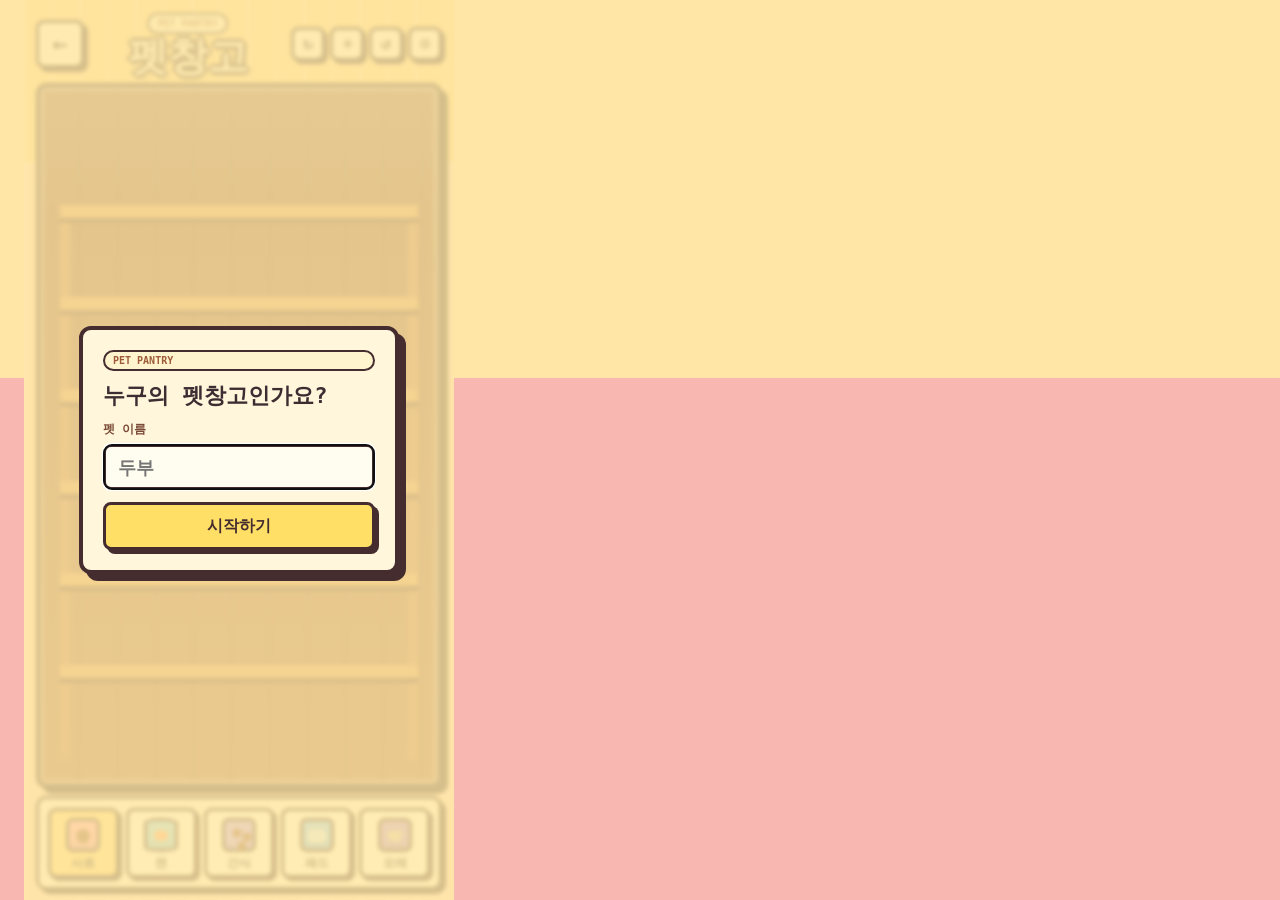
<file: savings-cat/index.html>
<!doctype html>
<html lang="ko">
<head>
  <meta charset="utf-8">
  <meta name="viewport" content="width=device-width, initial-scale=1, viewport-fit=cover">
  <title>펫창고: 포켓 펫샵</title>
  <meta name="description" content="반려동물 소모품 재고가 선반에서 차고 비는 세로형 픽셀 미니앱">
  <link rel="stylesheet" href="./styles.css">
</head>
<body>
  <main class="app-shell" aria-label="펫창고 포켓 펫샵 홈">
    <header class="topbar">
      <button class="icon-button" type="button" aria-label="뒤로가기">
        <span aria-hidden="true">←</span>
      </button>
      <div class="brand">
        <span class="brand-kicker">PET PANTRY</span>
        <h1>펫창고</h1>
      </div>
      <div class="top-actions" aria-label="빠른 조작">
        <button class="tool-button" id="pass-day-button" type="button" aria-label="1주 지남" title="1주 지남">↻</button>
        <button class="tool-button" id="fill-low-button" type="button" aria-label="부족한 품목 채우기" title="채웠어요">＋</button>
        <button class="tool-button" id="reset-button" type="button" aria-label="처음으로" title="처음으로">↺</button>
        <button class="tool-button" id="editor-toggle" type="button" aria-label="편집 모드 열기" title="편집">⚙</button>
      </div>
    </header>

    <section class="shop-stage" aria-label="세로형 픽셀 펫샵 선반">
      <img src="./assets/pet-shop-concept.png" alt="소모품이 채워진 픽셀 펫샵 선반" class="shop-art">

      <div class="visual-stock-layer" aria-label="선반 위 재고">
        <div class="stock-group food-group" data-slot="food" aria-label="사료 재고"></div>
        <div class="stock-group can-group" data-slot="can" aria-label="캔 재고"></div>
        <div class="stock-group treat-group" data-slot="treat" aria-label="간식 재고"></div>
        <div class="stock-group pad-group" data-slot="pad" aria-label="패드 재고"></div>
        <div class="stock-group litter-group" data-slot="litter" aria-label="모래 재고"></div>
      </div>

    </section>

    <section class="quick-tray" aria-label="입고 트레이">
      <button class="item-button selected" type="button" data-item="food">
        <span class="item-icon food" aria-hidden="true"></span>
        <span>사료</span>
      </button>
      <button class="item-button" type="button" data-item="can">
        <span class="item-icon can" aria-hidden="true"></span>
        <span>캔</span>
      </button>
      <button class="item-button" type="button" data-item="treat">
        <span class="item-icon treat" aria-hidden="true"></span>
        <span>간식</span>
      </button>
      <button class="item-button" type="button" data-item="pad">
        <span class="item-icon pad" aria-hidden="true"></span>
        <span>패드</span>
      </button>
      <button class="item-button" type="button" data-item="litter">
        <span class="item-icon litter" aria-hidden="true"></span>
        <span>모래</span>
      </button>
    </section>

    <aside class="editor-panel" id="editor-panel" aria-label="디자인 편집 패널" hidden>
      <div class="editor-head">
        <strong>편집 모드</strong>
        <button class="mini-button" id="editor-close" type="button">닫기</button>
      </div>

      <details class="editor-details">
        <summary>텍스트 수정</summary>
        <div class="editor-grid">
          <label>
            앱 제목
            <input type="text" data-edit-text="appTitle" maxlength="10">
          </label>
          <label>
            상단 라벨
            <input type="text" data-edit-text="kicker" maxlength="16">
          </label>
        </div>
      </details>

      <div class="range-list" aria-label="선반 줄 위치">
        <label>사료 Y <input type="range" min="0" max="84" step="1" data-edit-position="food"></label>
        <label>캔 Y <input type="range" min="0" max="84" step="1" data-edit-position="can"></label>
        <label>간식 Y <input type="range" min="0" max="84" step="1" data-edit-position="treat"></label>
        <label>패드 Y <input type="range" min="0" max="84" step="1" data-edit-position="pad"></label>
        <label>모래 Y <input type="range" min="0" max="84" step="1" data-edit-position="litter"></label>
      </div>

      <div class="coord-list" aria-label="좌표 값">
        <label>사료 <input type="text" data-coord="food" readonly></label>
        <label>캔 <input type="text" data-coord="can" readonly></label>
        <label>간식 <input type="text" data-coord="treat" readonly></label>
        <label>패드 <input type="text" data-coord="pad" readonly></label>
        <label>모래 <input type="text" data-coord="litter" readonly></label>
      </div>

      <div class="editor-actions">
        <button class="mini-button" id="editor-reset" type="button">편집 초기화</button>
      </div>
    </aside>

    <section class="onboarding" id="onboarding" aria-label="펫창고 이름 설정" hidden>
      <form class="onboarding-card" id="onboarding-form">
        <span class="brand-kicker">PET PANTRY</span>
        <h2>누구의 펫창고인가요?</h2>
        <label>
          펫 이름
          <input id="pet-name-input" type="text" maxlength="8" placeholder="두부" autocomplete="off">
        </label>
        <button class="start-button" type="submit">시작하기</button>
      </form>
    </section>
  </main>

  <script src="./app.js"></script>
</body>
</html>
</file>
<file: savings-cat/styles.css>
:root {
  color-scheme: light;
  --ink: #3b2d32;
  --line: #442c2f;
  --cream: #fff4ce;
  --peach: #ffa8a0;
  --rose: #f36f8f;
  --mint: #95d88e;
  --sky: #9edaf4;
  --wood: #a8643d;
  --shadow: rgba(68, 44, 47, 0.2);
  --safe-top: env(safe-area-inset-top, 0px);
  --safe-bottom: env(safe-area-inset-bottom, 0px);
}

* {
  box-sizing: border-box;
}

html,
body {
  width: 100%;
  min-height: 100%;
  margin: 0;
}

body {
  overflow: hidden;
  background:
    linear-gradient(180deg, #ffe6a6 0 42%, #f8b7b0 42% 100%);
  color: var(--ink);
  font-family: ui-monospace, "SFMono-Regular", "Menlo", "Consolas", "Apple SD Gothic Neo", "Malgun Gothic", monospace;
}

button {
  border: 0;
  font: inherit;
  -webkit-tap-highlight-color: transparent;
}

.app-shell {
  --food-left: 11%;
  --food-top: 15%;
  --can-left: 11%;
  --can-top: 31%;
  --treat-left: 11%;
  --treat-top: 47%;
  --pad-left: 11%;
  --pad-top: 63%;
  --litter-left: 11%;
  --litter-top: 79%;
  position: relative;
  display: grid;
  grid-template-rows: auto minmax(0, 1fr) auto;
  gap: 8px;
  width: min(430px, 100vw);
  height: 100dvh;
  min-height: 640px;
  margin: 0 auto;
  padding: calc(12px + var(--safe-top)) 12px calc(10px + var(--safe-bottom));
  overflow: hidden;
  background:
    linear-gradient(90deg, rgba(255, 255, 255, 0.28) 0 2px, transparent 2px 28px),
    linear-gradient(180deg, #fbd481 0 18%, #ffd7b5 18% 100%);
  background-size: 28px 100%, 100% 100%;
}

.topbar {
  z-index: 2;
  display: grid;
  grid-template-columns: 48px minmax(0, 1fr) auto;
  align-items: center;
  gap: 10px;
}

.icon-button {
  display: grid;
  place-items: center;
  width: 48px;
  height: 48px;
  border: 3px solid var(--line);
  border-radius: 8px;
  background: #fff6db;
  box-shadow: 4px 4px 0 var(--line);
  color: var(--line);
  font-size: 25px;
  font-weight: 900;
}

.icon-button:active,
.item-button:active,
.tool-button:active {
  transform: translate(2px, 2px);
  box-shadow: 2px 2px 0 var(--line);
}

.brand {
  min-width: 0;
  text-align: center;
}

.brand-kicker {
  display: inline-block;
  padding: 3px 8px;
  border: 2px solid var(--line);
  border-radius: 999px;
  background: var(--cream);
  color: #9d5b39;
  font-size: 10px;
  font-weight: 900;
  letter-spacing: 0;
}

h1 {
  margin: 3px 0 0;
  color: #fff8d7;
  font-size: clamp(26px, 8vw, 40px);
  line-height: 0.95;
  letter-spacing: 0;
  text-shadow:
    3px 0 0 var(--line),
    -3px 0 0 var(--line),
    0 3px 0 var(--line),
    0 -3px 0 var(--line),
    4px 5px 0 rgba(68, 44, 47, 0.2);
}

.top-actions {
  display: flex;
  align-items: center;
  gap: 5px;
}

.tool-button {
  display: grid;
  place-items: center;
  width: 34px;
  height: 34px;
  border: 3px solid var(--line);
  border-radius: 8px;
  background: #fff6db;
  box-shadow: 3px 3px 0 var(--line);
  color: var(--line);
  font-size: 17px;
  font-weight: 900;
  line-height: 1;
}

.shop-stage {
  position: relative;
  min-height: 0;
  border: 4px solid var(--line);
  border-radius: 10px;
  overflow: hidden;
  background:
    linear-gradient(180deg, rgba(255, 255, 255, 0.12), transparent 20%),
    repeating-linear-gradient(90deg, rgba(77, 42, 28, 0.16) 0 3px, transparent 3px 38px),
    linear-gradient(180deg, #7f4933 0%, #9f5f3d 100%);
  box-shadow:
    6px 6px 0 var(--line),
    inset 0 0 0 4px rgba(255, 255, 255, 0.28);
}

.shop-stage::after {
  content: "";
  position: absolute;
  left: 20px;
  right: 20px;
  top: 118px;
  height: 555px;
  background:
    linear-gradient(180deg, #d38a4c 0 13px, #5a3028 13px 18px, transparent 18px 100%),
    linear-gradient(180deg, transparent 0 92px, #d38a4c 92px 105px, #5a3028 105px 110px, transparent 110px 100%),
    linear-gradient(180deg, transparent 0 184px, #d38a4c 184px 197px, #5a3028 197px 202px, transparent 202px 100%),
    linear-gradient(180deg, transparent 0 276px, #d38a4c 276px 289px, #5a3028 289px 294px, transparent 294px 100%),
    linear-gradient(180deg, transparent 0 368px, #d38a4c 368px 381px, #5a3028 381px 386px, transparent 386px 100%),
    linear-gradient(180deg, transparent 0 460px, #d38a4c 460px 473px, #5a3028 473px 478px, transparent 478px 100%),
    linear-gradient(90deg, #b36a40 0 10px, transparent 10px calc(100% - 10px), #b36a40 calc(100% - 10px));
  z-index: 0;
}

.shop-art {
  display: none;
  width: 100%;
  height: 100%;
  object-fit: cover;
  object-position: center 44%;
  image-rendering: pixelated;
  opacity: 0.72;
}

.visual-stock-layer {
  position: absolute;
  inset: 0;
  pointer-events: none;
  z-index: 2;
}

.app-shell.is-editing .visual-stock-layer,
.app-shell.is-editing .stock-group {
  pointer-events: auto;
}

.stock-group {
  position: absolute;
  display: flex;
  align-items: end;
  gap: 7px;
  min-height: 70px;
  padding: 4px 6px;
  touch-action: none;
}

.app-shell.is-editing .stock-group {
  cursor: grab;
}

.app-shell.is-editing .stock-group.selected {
  outline: 3px dashed #ffdf65;
  outline-offset: 4px;
  border-radius: 8px;
}

.app-shell.is-editing .stock-group.dragging {
  cursor: grabbing;
  transform: scale(1.03);
}

.stock-group.low::after,
.stock-group.empty::after {
  content: none;
}

.food-group {
  left: var(--food-left);
  top: var(--food-top);
  width: 72%;
}

.can-group {
  left: var(--can-left);
  top: var(--can-top);
  width: 72%;
}

.treat-group {
  left: var(--treat-left);
  top: var(--treat-top);
  width: 72%;
}

.pad-group {
  left: var(--pad-left);
  top: var(--pad-top);
  width: 72%;
}

.litter-group {
  left: var(--litter-left);
  top: var(--litter-top);
  width: 72%;
}

.supply-unit {
  --scale: 1;
  --sat: 1;
  --alpha: 1;
  position: relative;
  display: block;
  flex: 0 0 auto;
  background-position: center bottom;
  background-repeat: no-repeat;
  background-size: contain;
  filter: drop-shadow(2px 3px 0 rgba(68, 44, 47, 0.24)) saturate(var(--sat));
  opacity: var(--alpha);
  transform-origin: center bottom;
  transform: scale(var(--scale));
  animation: pop-in 220ms steps(2, jump-none);
  pointer-events: auto;
}

.supply-unit.food {
  width: 60px;
  height: 81px;
  background-image: url("./assets/items/food.png");
}

.supply-unit.can {
  width: 63px;
  height: 60px;
  background-image: url("./assets/items/can.png");
}

.supply-unit.treat {
  width: 60px;
  height: 78px;
  background-image: url("./assets/items/treat.png");
}

.supply-unit.pad {
  width: 63px;
  height: 69px;
  background-image: url("./assets/items/pad.png");
}

.supply-unit.litter {
  width: 60px;
  height: 81px;
  background-image: url("./assets/items/litter.png");
}

.supply-unit.age-1 {
  --scale: 0.82;
  --sat: 0.94;
}

.supply-unit.age-2 {
  --scale: 0.64;
  --sat: 0.86;
  --alpha: 0.94;
}

.supply-unit.age-3 {
  --scale: 0.48;
  --sat: 0.76;
  --alpha: 0.86;
}

.supply-unit.age-4 {
  --scale: 0.34;
  --sat: 0.62;
  --alpha: 0.76;
  cursor: pointer;
}

.supply-unit.age-4::after {
  content: "";
  position: absolute;
  left: 50%;
  bottom: 0;
  width: 16px;
  height: 4px;
  border-radius: 999px;
  background: rgba(68, 44, 47, 0.22);
  transform: translateX(-50%);
}

.shopping-card {
  position: absolute;
  right: 12px;
  bottom: 88px;
  width: min(250px, calc(100% - 24px));
  display: flex;
  align-items: center;
  justify-content: space-between;
  gap: 10px;
  padding: 10px;
  border: 3px solid var(--line);
  border-radius: 8px;
  background: rgba(255, 246, 219, 0.97);
  box-shadow: 4px 4px 0 var(--line);
  font-size: clamp(11px, 3vw, 13px);
  font-weight: 900;
}

.shopping-card[hidden] {
  display: none;
}

.shopping-card button {
  flex: 0 0 auto;
  min-height: 36px;
  padding: 0 10px;
  border: 3px solid var(--line);
  border-radius: 8px;
  background: #ffdf65;
  box-shadow: 3px 3px 0 var(--line);
  color: var(--line);
  font-size: 12px;
  font-weight: 900;
}

.quick-tray {
  z-index: 2;
  display: grid;
  grid-template-columns: repeat(5, minmax(0, 1fr));
  gap: 7px;
  padding: 9px;
  border: 3px solid var(--line);
  border-radius: 10px;
  background: rgba(255, 246, 219, 0.96);
  box-shadow: 4px 4px 0 var(--line);
}

.item-button {
  display: grid;
  justify-items: center;
  align-content: center;
  gap: 5px;
  min-width: 0;
  min-height: 70px;
  padding: 7px 4px 6px;
  border: 3px solid var(--line);
  border-radius: 8px;
  background: #fff9e7;
  box-shadow: 3px 3px 0 var(--line);
  color: var(--ink);
  font-size: clamp(10px, 2.8vw, 12px);
  font-weight: 900;
  line-height: 1;
}

.item-button.selected {
  background: #ffd66f;
}

.item-icon {
  position: relative;
  display: block;
  width: 34px;
  height: 34px;
  border: 3px solid var(--line);
  border-radius: 7px;
  background: var(--peach);
  box-shadow: inset 0 -6px 0 rgba(68, 44, 47, 0.12);
}

.item-icon::before,
.item-icon::after {
  content: "";
  position: absolute;
}

.item-icon.food {
  background: #ff9aa9;
}

.item-icon.food::before {
  inset: 8px 7px 6px;
  border-radius: 50% 50% 45% 45%;
  background: #8b4a2a;
}

.item-icon.can {
  border-radius: 50% / 14%;
  background: #8ed4ea;
}

.item-icon.can::before {
  inset: 9px 7px 8px;
  border-radius: 999px;
  background: #ff9d62;
}

.item-icon.treat {
  background: #b89bf2;
}

.item-icon.treat::before {
  left: 8px;
  top: 8px;
  width: 8px;
  height: 8px;
  background: #8b4a2a;
  box-shadow: 10px 4px 0 #8b4a2a, 5px 13px 0 #8b4a2a;
}

.item-icon.pad {
  background: #87c8ff;
}

.item-icon.pad::before {
  inset: 9px 6px 7px;
  border: 2px solid #fffdf0;
  border-radius: 3px;
  background: #cdeaff;
}

.item-icon.litter {
  background: #af8bd9;
}

.item-icon.litter::before {
  left: 7px;
  right: 7px;
  bottom: 7px;
  height: 11px;
  border-radius: 0 0 8px 8px;
  background: #d8c3a5;
}

.editor-panel {
  position: absolute;
  z-index: 10;
  left: 12px;
  right: 12px;
  bottom: calc(10px + var(--safe-bottom));
  max-height: min(38dvh, 300px);
  overflow: auto;
  padding: 10px;
  border: 3px solid var(--line);
  border-radius: 10px;
  background: rgba(255, 249, 231, 0.98);
  box-shadow: 6px 6px 0 var(--line);
}

.onboarding {
  position: absolute;
  z-index: 20;
  inset: 0;
  display: grid;
  place-items: center;
  padding: 24px;
  background: rgba(255, 232, 166, 0.78);
  backdrop-filter: blur(2px);
}

.onboarding[hidden] {
  display: none;
}

.onboarding-card {
  display: grid;
  gap: 12px;
  width: min(320px, 100%);
  padding: 20px;
  border: 4px solid var(--line);
  border-radius: 12px;
  background: #fff6db;
  box-shadow: 7px 7px 0 var(--line);
}

.onboarding-card h2 {
  margin: 0;
  color: var(--ink);
  font-size: 22px;
  line-height: 1.2;
  letter-spacing: 0;
}

.onboarding-card label {
  display: grid;
  gap: 6px;
  color: #7a4a36;
  font-size: 12px;
  font-weight: 900;
}

.onboarding-card input {
  height: 46px;
  padding: 0 12px;
  border: 3px solid var(--line);
  border-radius: 8px;
  background: #fffdf0;
  color: var(--ink);
  font: inherit;
  font-size: 18px;
  font-weight: 900;
}

.start-button {
  height: 48px;
  border: 3px solid var(--line);
  border-radius: 8px;
  background: #ffdf65;
  box-shadow: 4px 4px 0 var(--line);
  color: var(--line);
  font-size: 16px;
  font-weight: 900;
}

.editor-panel[hidden] {
  display: none;
}

.editor-head,
.editor-actions {
  display: flex;
  align-items: center;
  justify-content: space-between;
  gap: 10px;
}

.editor-head strong {
  font-size: 14px;
}

.mini-button {
  min-height: 34px;
  padding: 0 10px;
  border: 2px solid var(--line);
  border-radius: 7px;
  background: #ffdf65;
  box-shadow: 2px 2px 0 var(--line);
  color: var(--line);
  font-size: 12px;
  font-weight: 900;
}

.editor-grid {
  display: grid;
  grid-template-columns: repeat(2, minmax(0, 1fr));
  gap: 8px;
  margin-top: 8px;
}

.editor-grid label,
.range-list label,
.coord-list label {
  display: grid;
  gap: 5px;
  min-width: 0;
  color: #7a4a36;
  font-size: 11px;
  font-weight: 900;
}

.editor-grid input[type="text"] {
  width: 100%;
  min-width: 0;
  height: 34px;
  padding: 0 8px;
  border: 2px solid var(--line);
  border-radius: 7px;
  background: #fffdf0;
  color: var(--ink);
  font: inherit;
  font-size: 12px;
}

.editor-details {
  margin-top: 8px;
}

.editor-details summary {
  min-height: 32px;
  padding: 7px 9px;
  border: 2px solid var(--line);
  border-radius: 7px;
  background: #fffdf0;
  color: #7a4a36;
  font-size: 12px;
  font-weight: 900;
  cursor: pointer;
}

.range-list {
  display: grid;
  gap: 7px;
  margin: 8px 0;
}

.range-list input {
  width: 100%;
  accent-color: var(--rose);
}

.coord-list {
  display: grid;
  grid-template-columns: repeat(5, minmax(0, 1fr));
  gap: 6px;
  margin: 8px 0;
}

.coord-list input {
  width: 100%;
  height: 30px;
  padding: 0 4px;
  border: 2px solid var(--line);
  border-radius: 7px;
  background: #fffdf0;
  color: var(--ink);
  font: inherit;
  font-size: 10px;
  text-align: center;
}

@media (max-height: 700px) {
  .app-shell {
    gap: 6px;
    min-height: 580px;
    padding-inline: 10px;
  }

  .quick-tray {
    padding: 7px;
  }

  .item-button {
    min-height: 62px;
  }

  .item-icon {
    width: 30px;
    height: 30px;
  }

  .stock-group {
    min-height: 58px;
    gap: 5px;
    transform: scale(0.9);
    transform-origin: left bottom;
  }

  .shopping-card {
    bottom: 76px;
    padding: 8px;
  }
}

@media (min-width: 860px) {
  .app-shell {
    margin-left: 24px;
    margin-right: auto;
  }

  .editor-panel {
    position: fixed;
    left: auto;
    right: 18px;
    top: 18px;
    bottom: 18px;
    width: min(380px, calc(100vw - 500px));
    max-height: none;
  }
}

@keyframes pop-in {
  0% {
    transform: translateY(-6px) scale(var(--scale));
  }
  100% {
    transform: translateY(0) scale(var(--scale));
  }
}

@keyframes low-pulse {
  0%,
  100% {
    background: rgba(255, 249, 231, 0.96);
  }
  50% {
    background: rgba(255, 201, 177, 0.98);
  }
}
</file>
